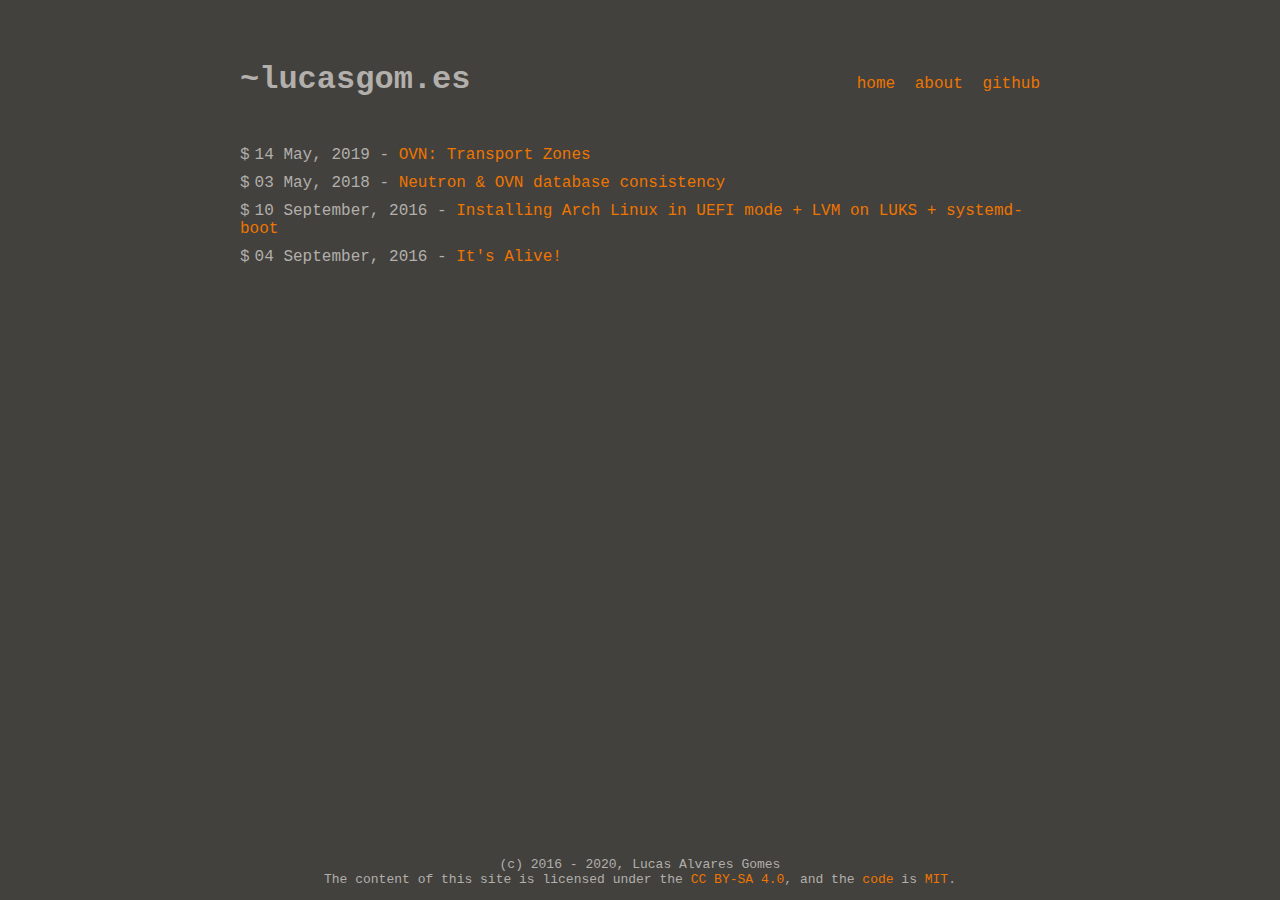
<file: index.html>
<!DOCTYPE html>
<html>
    <head>
        <meta charset="utf-8">
        <meta name="viewport" content="width=device-width, initial-scale=1, user-scalable=no">

        <link rel="stylesheet" type="text/css" href="/style.css">
        
            <title>Lucas A. Gomes' Personal Page</title>
        
    </head>

    <body>
	<div class="wrapper">
	    <div class="header">
		<h1>~lucasgom.es</h1>
		<ul>
		    
		        <li><a href="/index.html">home</a></li>
		    
		        <li><a href="/about.html">about</a></li>
		    
		        <li><a href="http://github.com/umago">github</a></li>
		    
		</ul>
	    </div>
	    
		<div class="posts">
                    <ul>
                        
                            <li>14 May, 2019 - <a href="posts/ovn_transport_zones.html">OVN: Transport Zones</a></li>
                        
                            <li>03 May, 2018 - <a href="posts/neutron_ovn_database_consistency.html">Neutron & OVN database consistency</a></li>
                        
                            <li>10 September, 2016 - <a href="posts/installing_arch_linux_in_uefi_mode_lvm_on_luks_systemd_boot.html">Installing Arch Linux in UEFI mode + LVM on LUKS + systemd-boot</a></li>
                        
                            <li>04 September, 2016 - <a href="posts/its_alive.html">It's Alive!</a></li>
                        
                    </ul>
		</div>
	    

	    
            <div class="footer">
               
                   <p>(c) 2016 - 2020, Lucas Alvares Gomes<br>The content of this site is licensed under the <a href='https://creativecommons.org/licenses/by-sa/4.0/'>CC BY-SA 4.0</a>, and the <a href='https://github.com/umago/personal-site'>code</a> is <a href='https://raw.githubusercontent.com/umago/personal-site/gh-pages/LICENSE'>MIT</a>.</p>
               
            </div>
        </div>
    </body>

</html>
</file>
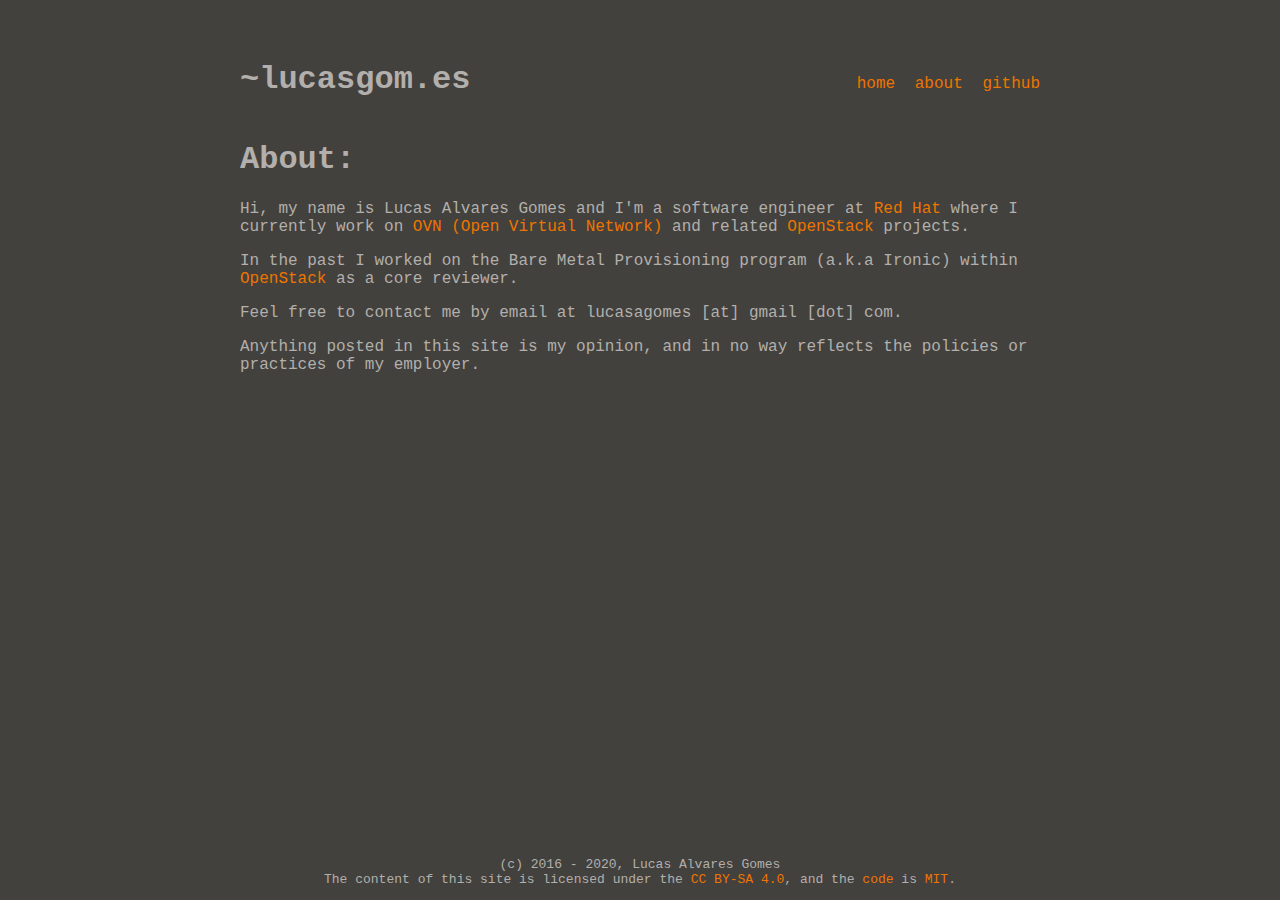
<file: about.html>
<!DOCTYPE html>
<html>
    <head>
        <meta charset="utf-8">
        <meta name="viewport" content="width=device-width, initial-scale=1, user-scalable=no">

        <link rel="stylesheet" type="text/css" href="/style.css">
        
            <title>Lucas A. Gomes' Personal Page</title>
        
    </head>

    <body>
	<div class="wrapper">
	    <div class="header">
		<h1>~lucasgom.es</h1>
		<ul>
		    
		        <li><a href="/index.html">home</a></li>
		    
		        <li><a href="/about.html">about</a></li>
		    
		        <li><a href="http://github.com/umago">github</a></li>
		    
		</ul>
	    </div>
	    

	    
                
		<div class="content">
		    <h1 id="about">About:</h1>
<p>Hi, my name is Lucas Alvares Gomes and I'm a software engineer at <a href="https://www.redhat.com/">Red
Hat</a> where I currently work on <a href="http://www.openvswitch.org//support/dist-docs/ovn-architecture.7.html">OVN (Open Virtual
Network)</a>
and related <a href="https://www.openstack.org/">OpenStack</a> projects.</p>
<p>In the past I worked on the Bare Metal Provisioning program (a.k.a Ironic)
within <a href="https://www.openstack.org/">OpenStack</a> as a core reviewer.</p>
<p>Feel free to contact me by email at lucasagomes [at] gmail [dot] com.</p>
<p>Anything posted in this site is my opinion, and in no way reflects the
policies or practices of my employer.</p>
		<div>
	    
            <div class="footer">
               
                   <p>(c) 2016 - 2020, Lucas Alvares Gomes<br>The content of this site is licensed under the <a href='https://creativecommons.org/licenses/by-sa/4.0/'>CC BY-SA 4.0</a>, and the <a href='https://github.com/umago/personal-site'>code</a> is <a href='https://raw.githubusercontent.com/umago/personal-site/gh-pages/LICENSE'>MIT</a>.</p>
               
            </div>
        </div>
    </body>

</html>
</file>
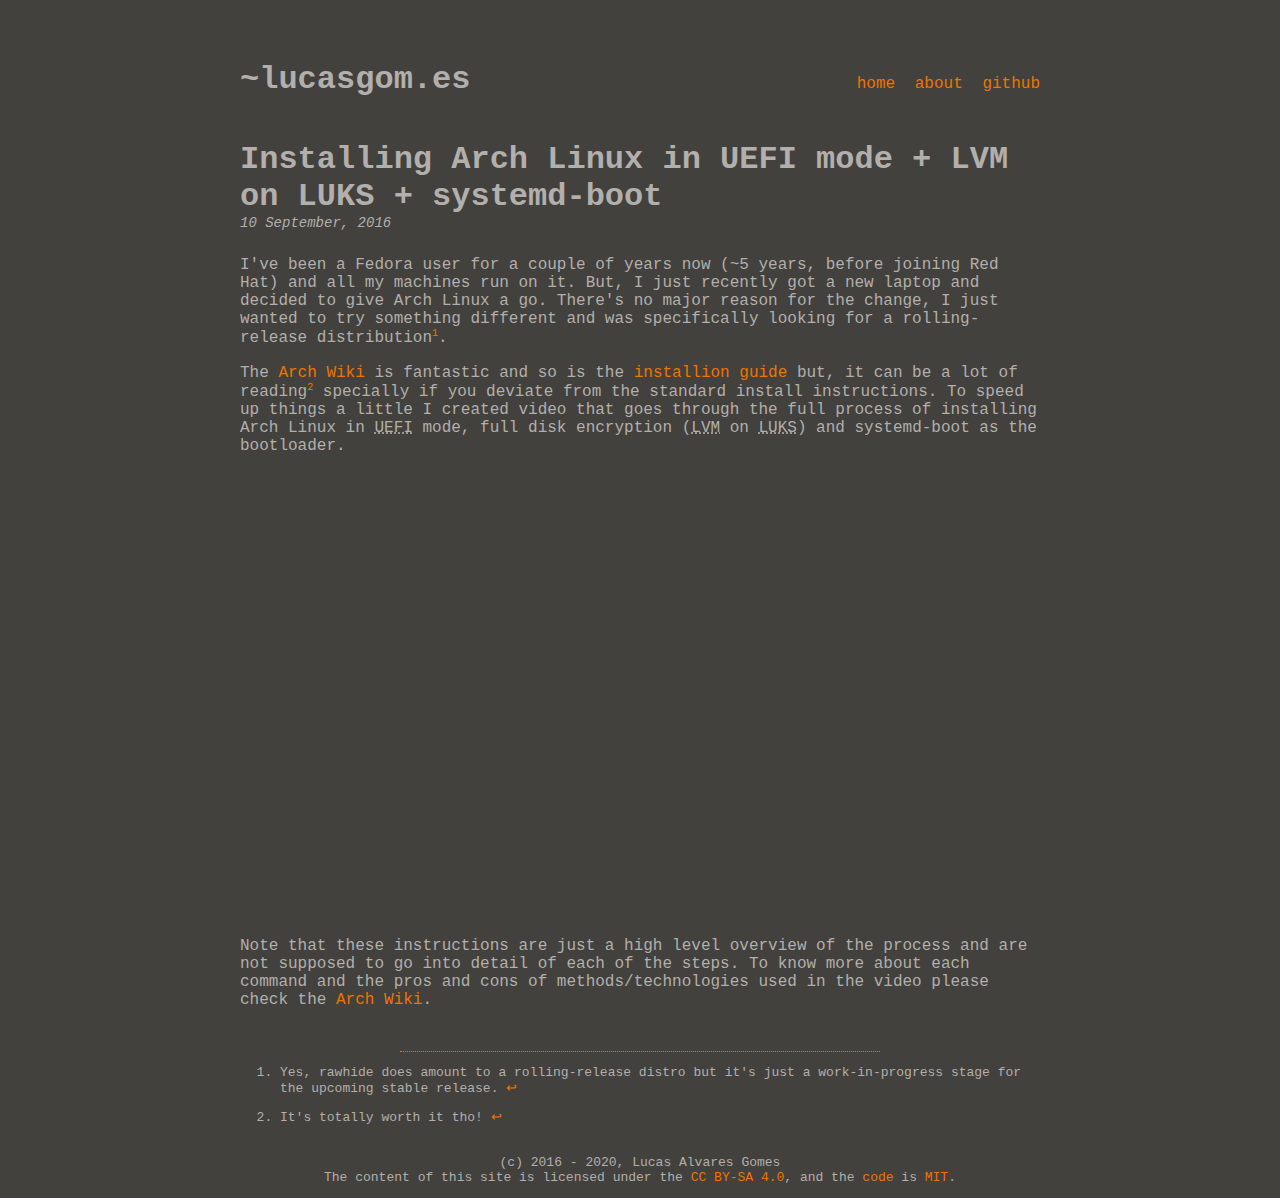
<file: posts/installing_arch_linux_in_uefi_mode_lvm_on_luks_systemd_boot.html>
<!DOCTYPE html>
<html>
    <head>
        <meta charset="utf-8">
        <meta name="viewport" content="width=device-width, initial-scale=1, user-scalable=no">

        <link rel="stylesheet" type="text/css" href="/style.css">
        
            <title>Lucas A. Gomes' Personal Page</title>
        
    </head>

    <body>
	<div class="wrapper">
	    <div class="header">
		<h1>~lucasgom.es</h1>
		<ul>
		    
		        <li><a href="/index.html">home</a></li>
		    
		        <li><a href="/about.html">about</a></li>
		    
		        <li><a href="http://github.com/umago">github</a></li>
		    
		</ul>
	    </div>
	    

	    
                
                    <h1 class="post_title">Installing Arch Linux in UEFI mode + LVM on LUKS + systemd-boot</h1>
                    <p class="post_date">10 September, 2016</p>
	        
		<div class="content">
		    <p>I've been a Fedora user for a couple of years now (~5 years, before
joining Red Hat) and all my machines run on it. But, I just recently
got a new laptop and decided to give Arch Linux a go. There's no major
reason for the change, I just wanted to try something different and was
specifically looking for a rolling-release distribution<sup id="fnref:1"><a class="footnote-ref" href="#fn:1">1</a></sup>.</p>
<p>The <a href="https://wiki.archlinux.org">Arch Wiki</a> is fantastic and so is the <a href="https://wiki.archlinux.org/index.php/Installation_guide">installion guide</a> but,
it can be a lot of reading<sup id="fnref:2"><a class="footnote-ref" href="#fn:2">2</a></sup> specially if you deviate from the standard
install instructions. To speed up things a little I created video that
goes through the full process of installing Arch Linux in <abbr title="Unified Extensible Firmware Interface">UEFI</abbr> mode,
full disk encryption (<abbr title="Logical Volume Manager">LVM</abbr> on <abbr title="Linux Unified Key Setup">LUKS</abbr>) and systemd-boot as the bootloader.</p>
<div class="video">
    <iframe src="http://www.youtube.com/embed/a1AXHpog9iI" frameborder="0" allowfullscreen></iframe>
</div>

<p>Note that these instructions are just a high level overview of the process
and are not supposed to go into detail of each of the steps. To know
more about each command and the pros and cons of methods/technologies
used in the video please check the <a href="https://wiki.archlinux.org">Arch Wiki</a>.</p>
<div class="footnote">
<hr>
<ol>
<li id="fn:1">
<p>Yes, rawhide does amount to a rolling-release distro but it's just
a work-in-progress stage for the upcoming stable release.&#160;<a class="footnote-backref" href="#fnref:1" title="Jump back to footnote 1 in the text">&#8617;</a></p>
</li>
<li id="fn:2">
<p>It's totally worth it tho!&#160;<a class="footnote-backref" href="#fnref:2" title="Jump back to footnote 2 in the text">&#8617;</a></p>
</li>
</ol>
</div>
		<div>
	    
            <div class="footer">
               
                   <p>(c) 2016 - 2020, Lucas Alvares Gomes<br>The content of this site is licensed under the <a href='https://creativecommons.org/licenses/by-sa/4.0/'>CC BY-SA 4.0</a>, and the <a href='https://github.com/umago/personal-site'>code</a> is <a href='https://raw.githubusercontent.com/umago/personal-site/gh-pages/LICENSE'>MIT</a>.</p>
               
            </div>
        </div>
    </body>

</html>
</file>
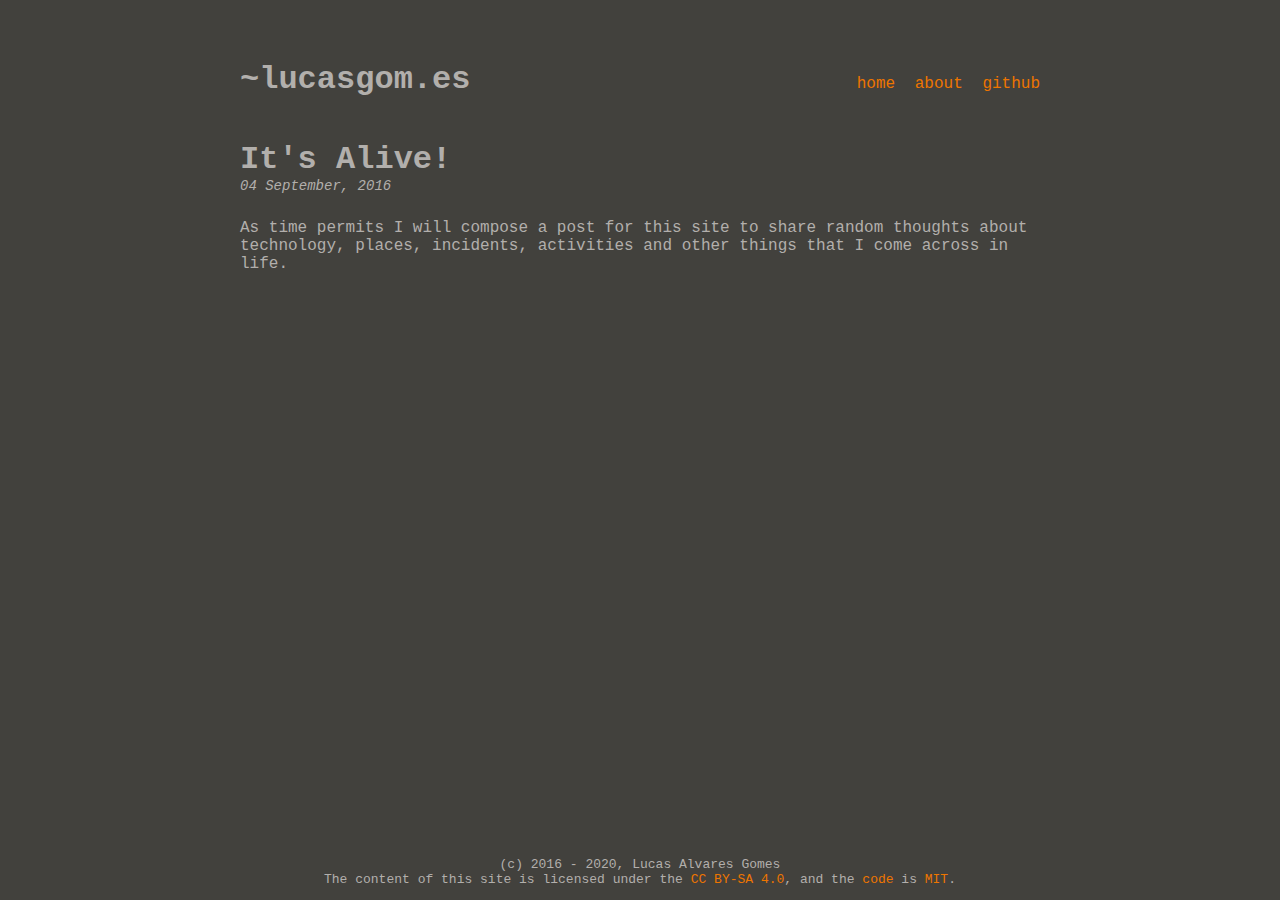
<file: posts/its_alive.html>
<!DOCTYPE html>
<html>
    <head>
        <meta charset="utf-8">
        <meta name="viewport" content="width=device-width, initial-scale=1, user-scalable=no">

        <link rel="stylesheet" type="text/css" href="/style.css">
        
            <title>Lucas A. Gomes' Personal Page</title>
        
    </head>

    <body>
	<div class="wrapper">
	    <div class="header">
		<h1>~lucasgom.es</h1>
		<ul>
		    
		        <li><a href="/index.html">home</a></li>
		    
		        <li><a href="/about.html">about</a></li>
		    
		        <li><a href="http://github.com/umago">github</a></li>
		    
		</ul>
	    </div>
	    

	    
                
                    <h1 class="post_title">It's Alive!</h1>
                    <p class="post_date">04 September, 2016</p>
	        
		<div class="content">
		    <p>As time permits I will compose a post for this site to share random
thoughts about technology, places, incidents, activities and other things
that I come across in life.</p>
		<div>
	    
            <div class="footer">
               
                   <p>(c) 2016 - 2020, Lucas Alvares Gomes<br>The content of this site is licensed under the <a href='https://creativecommons.org/licenses/by-sa/4.0/'>CC BY-SA 4.0</a>, and the <a href='https://github.com/umago/personal-site'>code</a> is <a href='https://raw.githubusercontent.com/umago/personal-site/gh-pages/LICENSE'>MIT</a>.</p>
               
            </div>
        </div>
    </body>

</html>
</file>
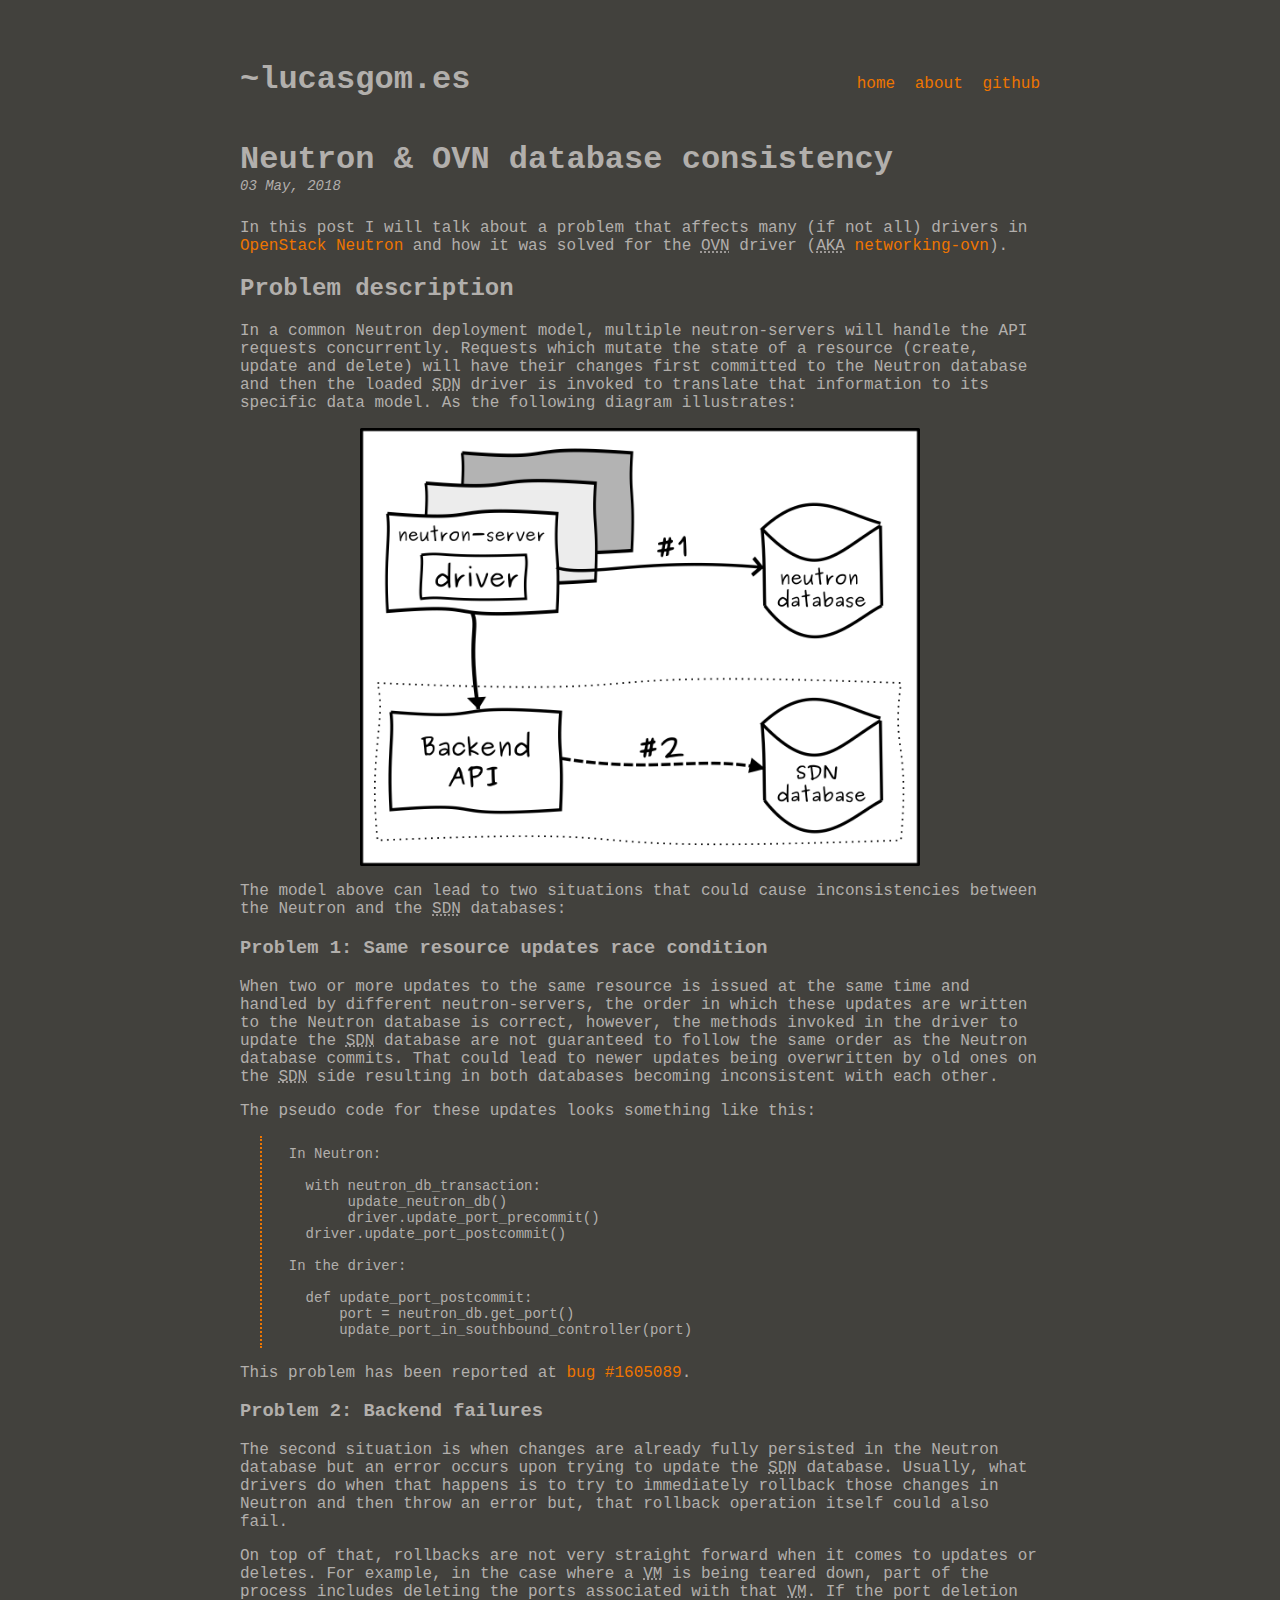
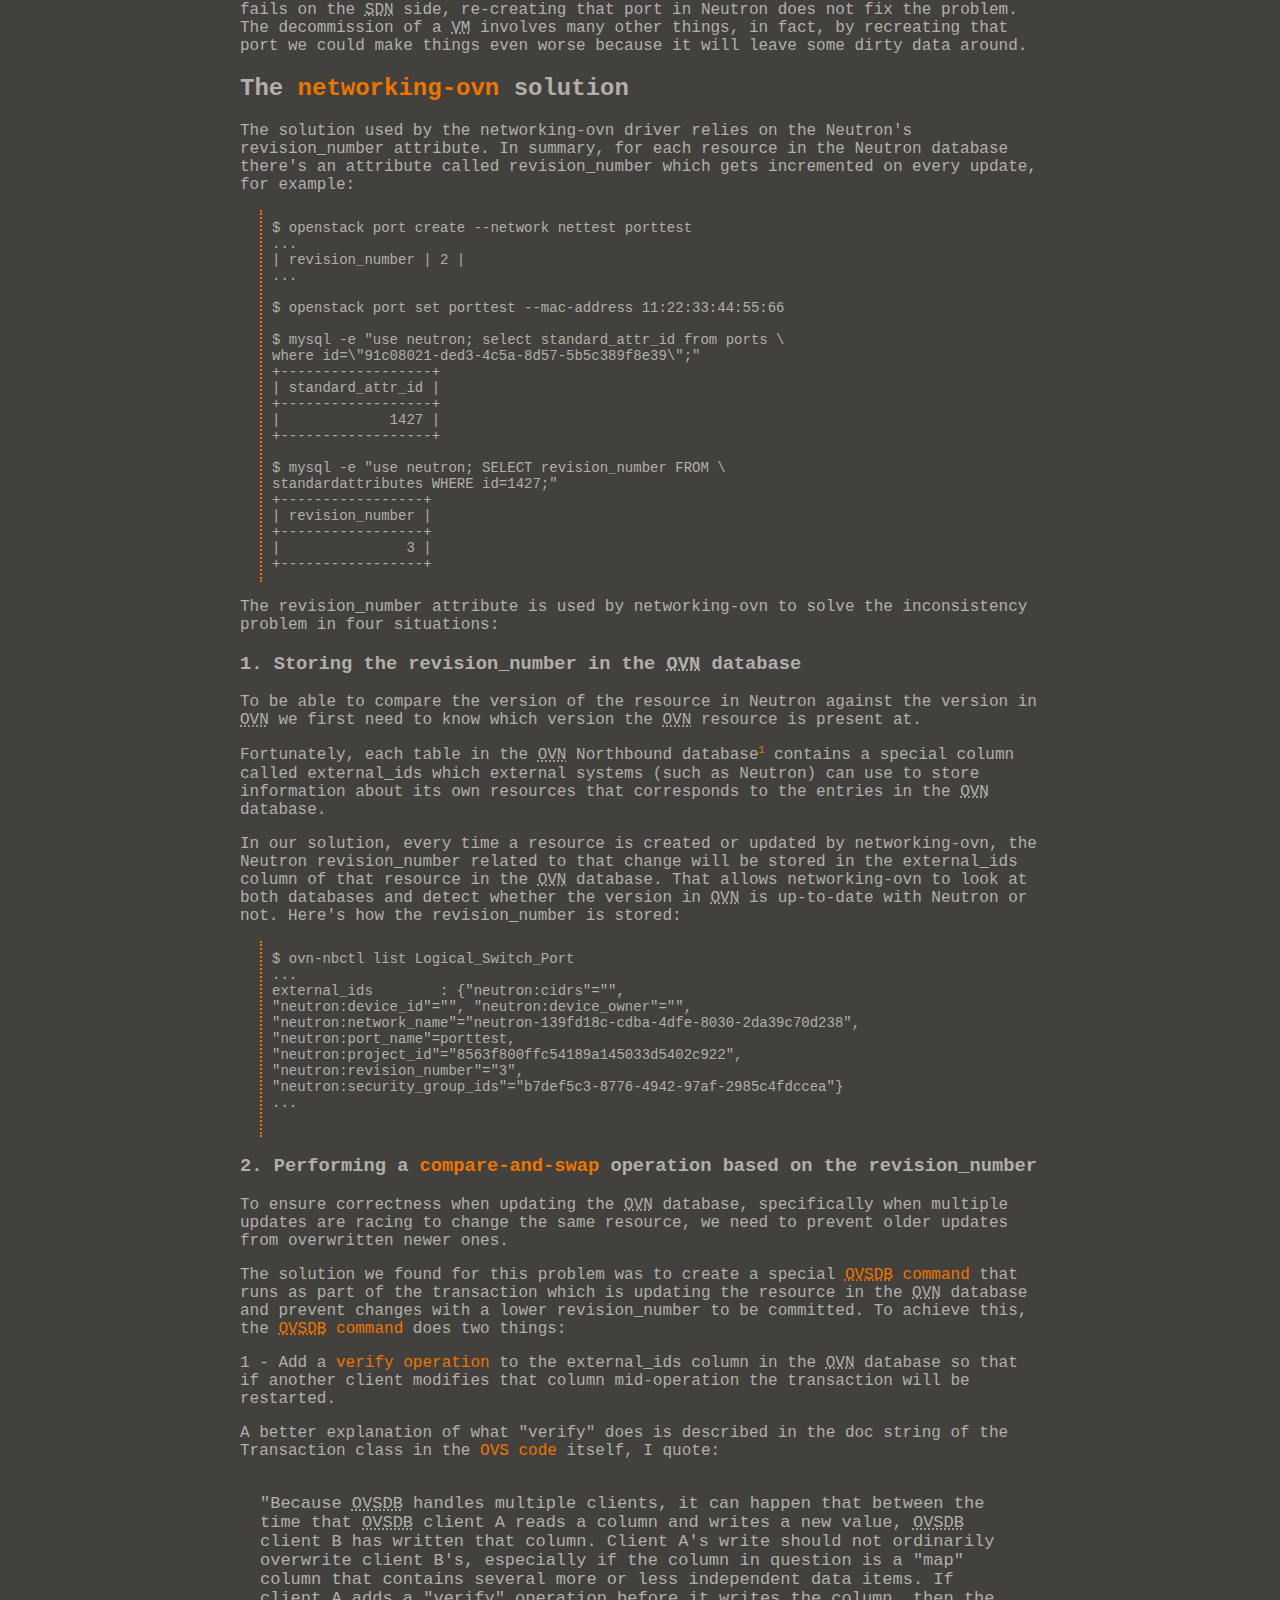
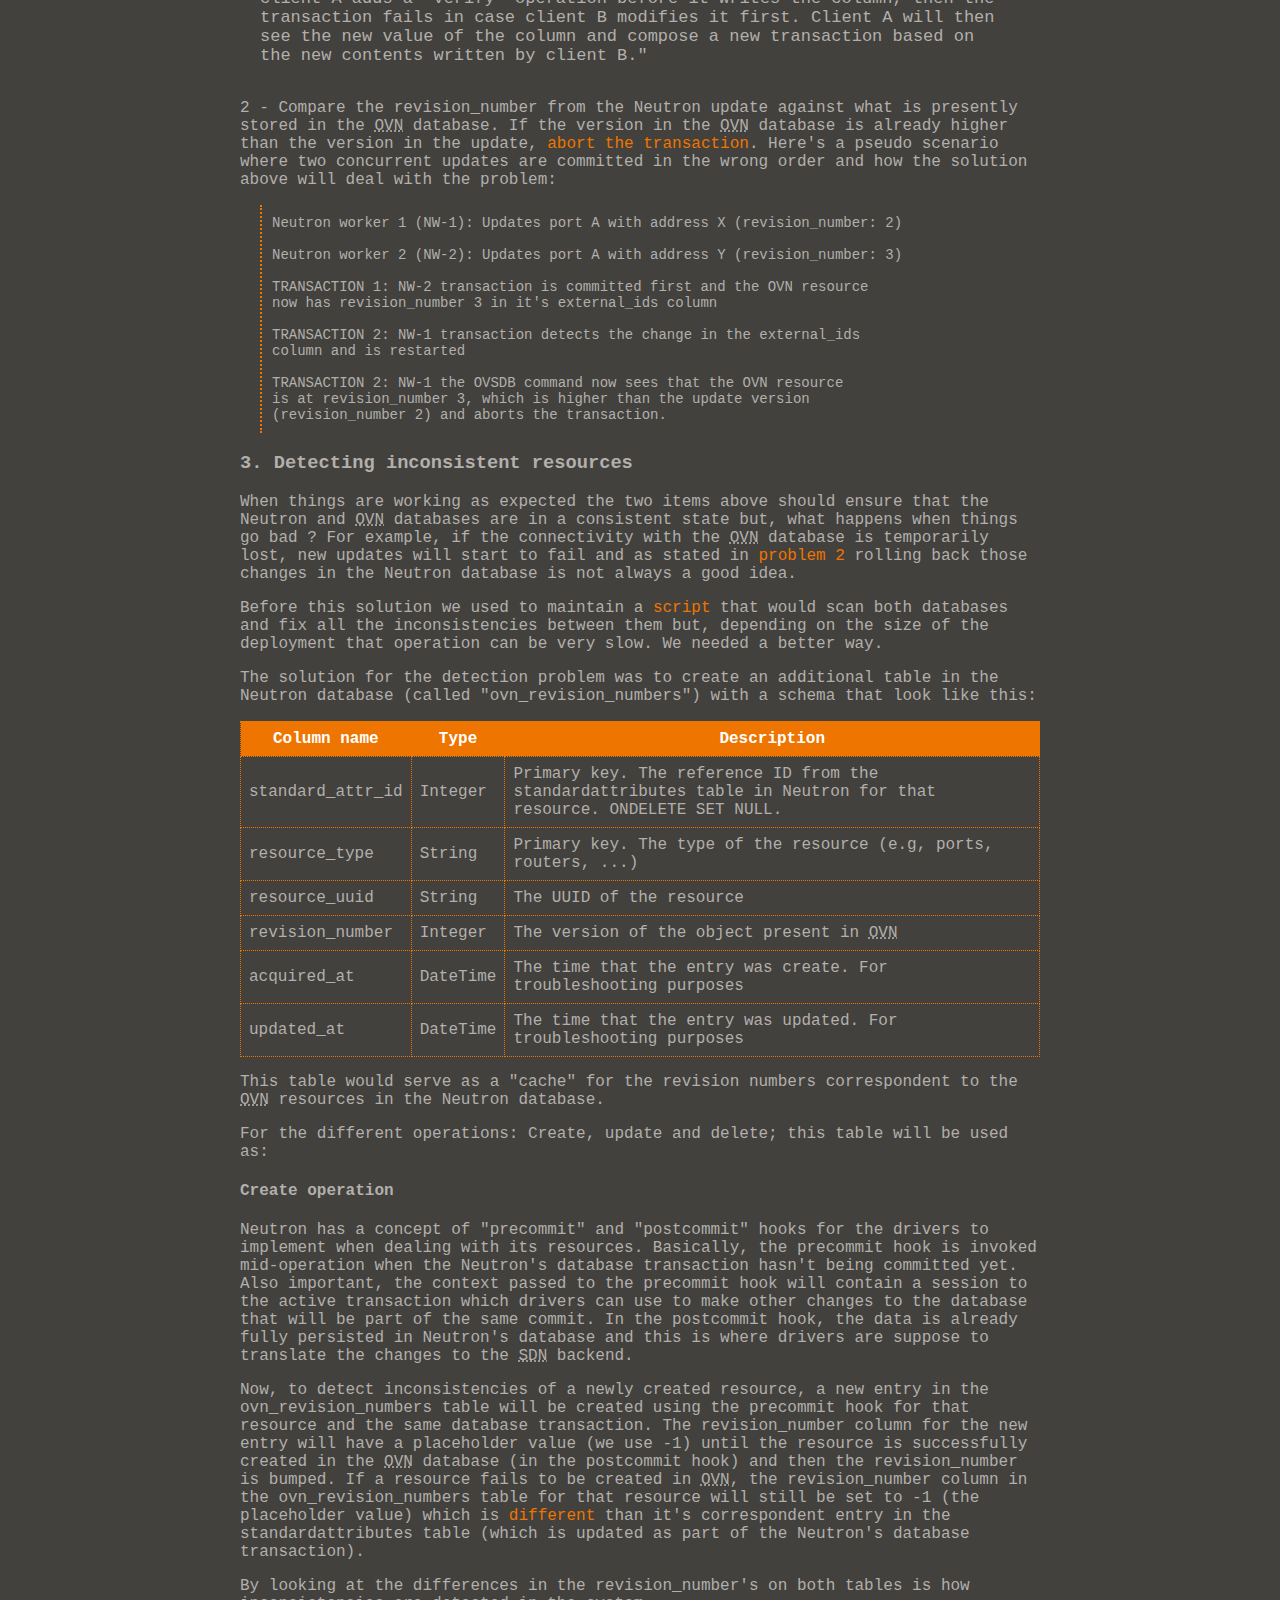
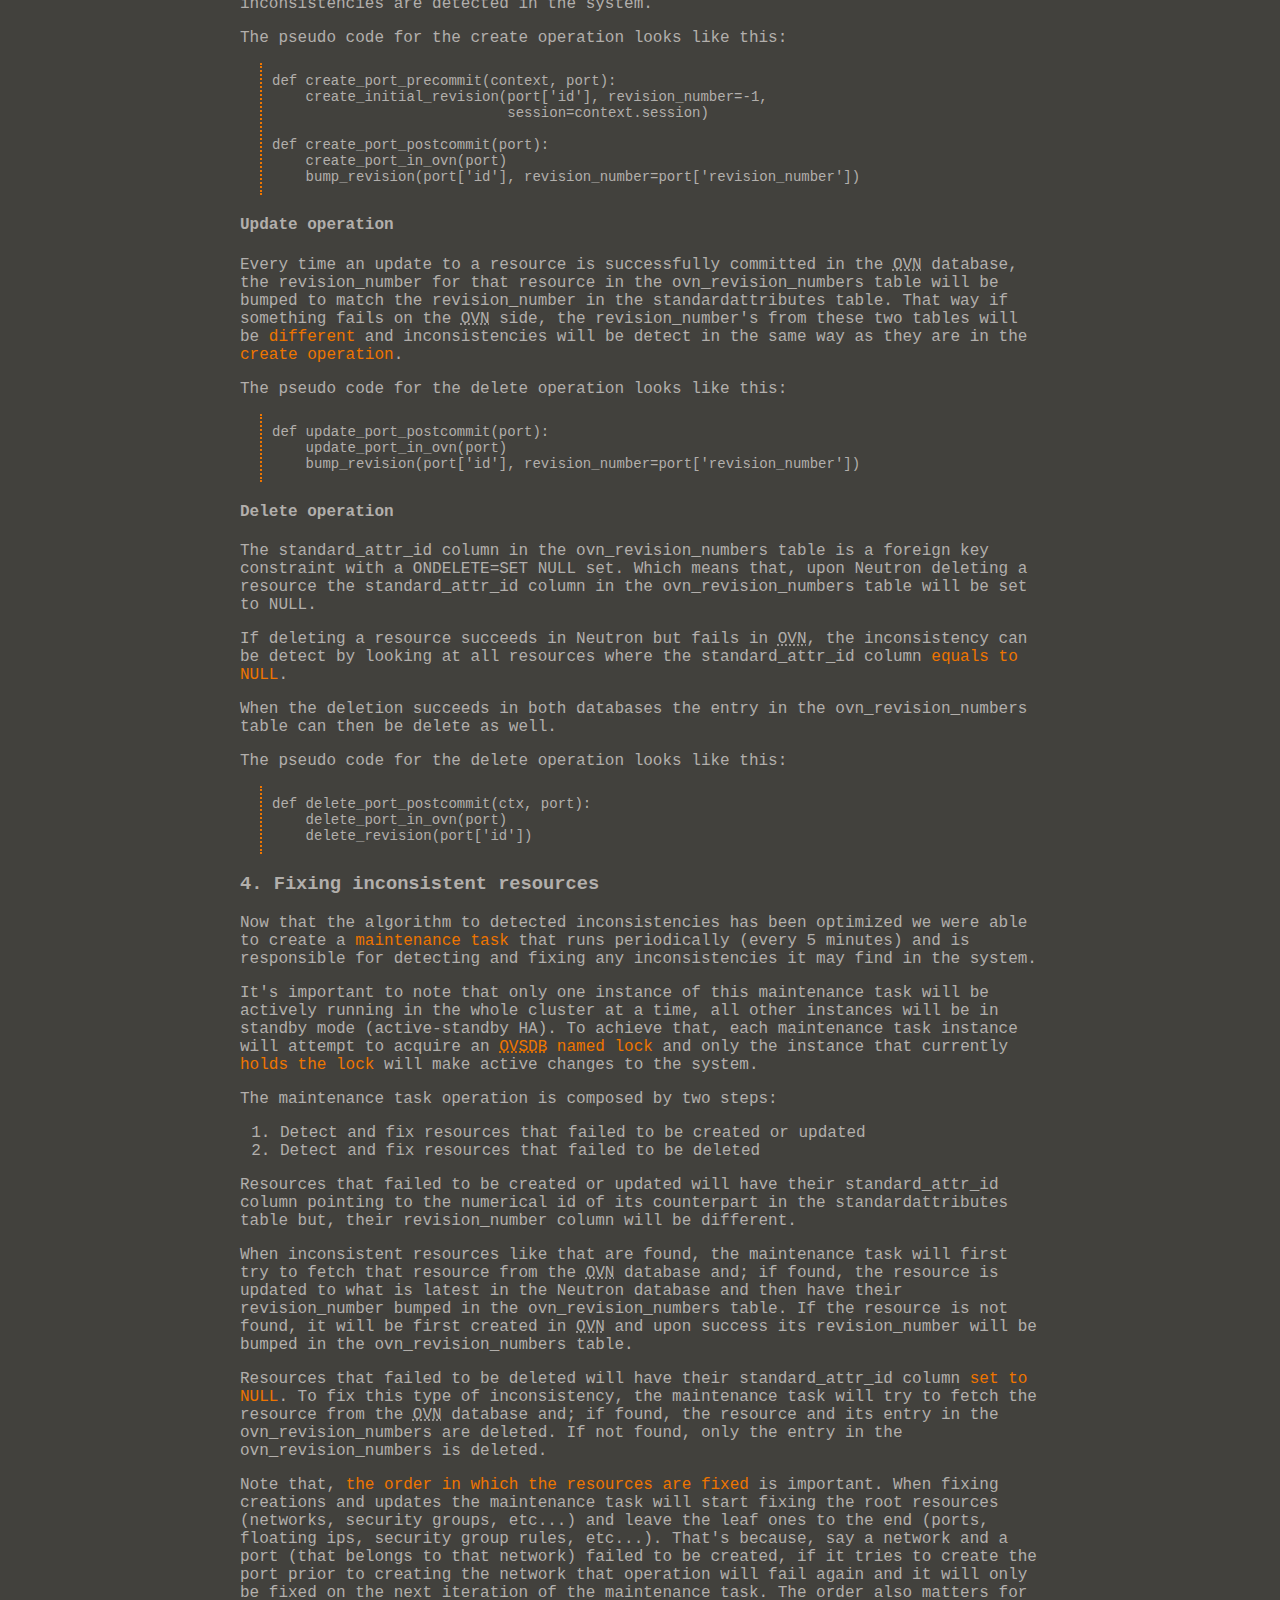
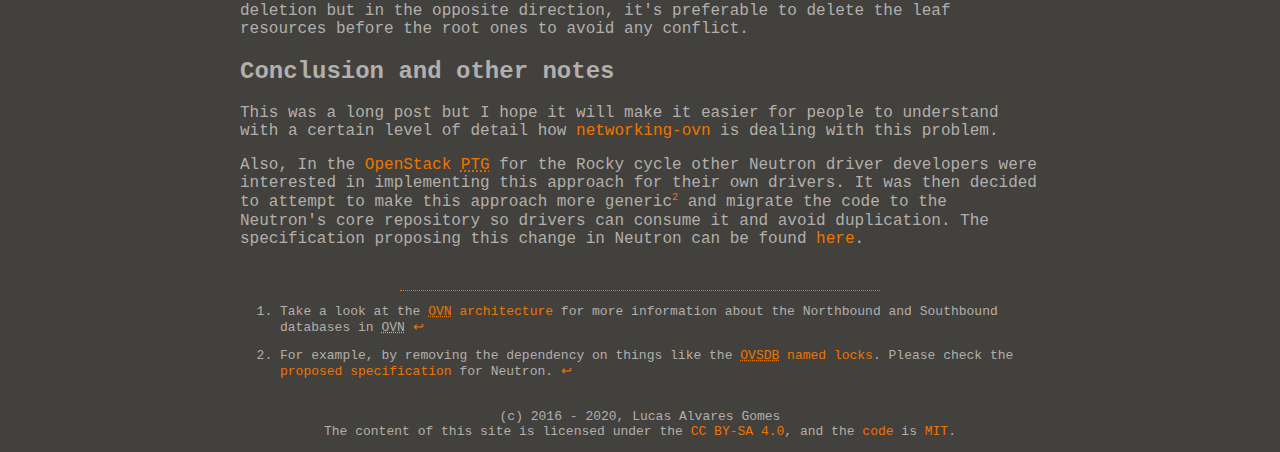
<file: posts/neutron_ovn_database_consistency.html>
<!DOCTYPE html>
<html>
    <head>
        <meta charset="utf-8">
        <meta name="viewport" content="width=device-width, initial-scale=1, user-scalable=no">

        <link rel="stylesheet" type="text/css" href="/style.css">
        
            <title>Lucas A. Gomes' Personal Page</title>
        
    </head>

    <body>
	<div class="wrapper">
	    <div class="header">
		<h1>~lucasgom.es</h1>
		<ul>
		    
		        <li><a href="/index.html">home</a></li>
		    
		        <li><a href="/about.html">about</a></li>
		    
		        <li><a href="http://github.com/umago">github</a></li>
		    
		</ul>
	    </div>
	    

	    
                
                    <h1 class="post_title">Neutron & OVN database consistency</h1>
                    <p class="post_date">03 May, 2018</p>
	        
		<div class="content">
		    <p>In this post I will talk about a problem that affects many (if not all)
drivers in <a href="https://docs.openstack.org/neutron/latest/">OpenStack Neutron</a> and how it was solved for the <abbr title="Open Virtual Network">OVN</abbr> driver
(<abbr title="Also Known As">AKA</abbr> <a href="https://docs.openstack.org/networking-ovn/latest/">networking-ovn</a>).</p>
<h2 id="problem-description">Problem description</h2>
<p>In a common Neutron deployment model, multiple neutron-servers will
handle the API requests concurrently. Requests which mutate the state
of a resource (create, update and delete) will have their changes first
committed to the Neutron database and then the loaded <abbr title="Software-Defined Networking">SDN</abbr> driver is
invoked to translate that information to its specific data model. As
the following diagram illustrates:</p>
<p><img src=/posts/images/neutron_deployment_model_diagram.png width=70% class="center" title="Neutron Deployment Model"></p>
<p>The model above can lead to two situations that could cause
inconsistencies between the Neutron and the <abbr title="Software-Defined Networking">SDN</abbr> databases:</p>
<h3 id="problem-1-same-resource-updates-race-condition">Problem 1: Same resource updates race condition</h3>
<p>When two or more updates to the same resource is issued at the same time
and handled by different neutron-servers, the order in which these updates
are written to the Neutron database is correct, however, the methods
invoked in the driver to update the <abbr title="Software-Defined Networking">SDN</abbr> database are not guaranteed to
follow the same order as the Neutron database commits. That could lead
to newer updates being overwritten by old ones on the <abbr title="Software-Defined Networking">SDN</abbr> side resulting
in both databases becoming inconsistent with each other.</p>
<p>The pseudo code for these updates looks something like this:</p>
<pre><code>  In Neutron:

    with neutron_db_transaction:
         update_neutron_db()
         driver.update_port_precommit()
    driver.update_port_postcommit()

  In the driver:

    def update_port_postcommit:
        port = neutron_db.get_port()
        update_port_in_southbound_controller(port)
</code></pre>

<p>This problem has been reported at <a href="https://bugs.launchpad.net/networking-ovn/+bug/1605089">bug #1605089</a>.</p>
<h3 id="problem-2-backend-failures">Problem 2: Backend failures</h3>
<p>The second situation is when changes are already fully persisted in
the Neutron database but an error occurs upon trying to update the
<abbr title="Software-Defined Networking">SDN</abbr> database. Usually, what drivers do when that happens is to try to
immediately rollback those changes in Neutron and then throw an error but,
that rollback operation itself could also fail.</p>
<p>On top of that, rollbacks are not very straight forward when it comes
to updates or deletes. For example, in the case where a <abbr title="Virtual Machine">VM</abbr> is being
teared down, part of the process includes deleting the ports associated
with that <abbr title="Virtual Machine">VM</abbr>. If the port deletion fails on the <abbr title="Software-Defined Networking">SDN</abbr> side, re-creating
that port in Neutron does not fix the problem. The decommission of a <abbr title="Virtual Machine">VM</abbr>
involves many other things, in fact, by recreating that port we could
make things even worse because it will leave some dirty data around.</p>
<h2 id="the-networking-ovn-solution">The <a href="https://docs.openstack.org/networking-ovn/latest/">networking-ovn</a> solution</h2>
<p>The solution used by the networking-ovn driver relies on the Neutron's
revision_number attribute. In summary, for each resource in the
Neutron database there's an attribute called revision_number which gets
incremented on every update, for example:</p>
<pre><code>$ openstack port create --network nettest porttest
...
| revision_number | 2 |
...

$ openstack port set porttest --mac-address 11:22:33:44:55:66

$ mysql -e &quot;use neutron; select standard_attr_id from ports \
where id=\&quot;91c08021-ded3-4c5a-8d57-5b5c389f8e39\&quot;;&quot;
+------------------+
| standard_attr_id |
+------------------+
|             1427 |
+------------------+

$ mysql -e &quot;use neutron; SELECT revision_number FROM \
standardattributes WHERE id=1427;&quot;
+-----------------+
| revision_number |
+-----------------+
|               3 |
+-----------------+
</code></pre>

<p>The revision_number attribute is used by networking-ovn to solve the
inconsistency problem in four situations:</p>
<h3 id="1-storing-the-revision_number-in-the-ovn-database">1. Storing the revision_number in the <abbr title="Open Virtual Network">OVN</abbr> database</h3>
<p>To be able to compare the version of the resource in Neutron against the
version in <abbr title="Open Virtual Network">OVN</abbr> we first need to know which version the <abbr title="Open Virtual Network">OVN</abbr> resource is
present at.</p>
<p>Fortunately, each table in the <abbr title="Open Virtual Network">OVN</abbr> Northbound database<sup id="fnref:1"><a class="footnote-ref" href="#fn:1">1</a></sup> contains
a special column called external_ids which external systems (such as
Neutron) can use to store information about its own resources that
corresponds to the entries in the <abbr title="Open Virtual Network">OVN</abbr> database.</p>
<p>In our solution, every time a resource is created or updated by
networking-ovn, the Neutron revision_number related to that change
will be stored in the external_ids column of that resource in the <abbr title="Open Virtual Network">OVN</abbr>
database. That allows networking-ovn to look at both databases and detect
whether the version in <abbr title="Open Virtual Network">OVN</abbr> is up-to-date with Neutron or not. Here's
how the revision_number is stored:</p>
<pre><code>$ ovn-nbctl list Logical_Switch_Port
...
external_ids        : {&quot;neutron:cidrs&quot;=&quot;&quot;,
&quot;neutron:device_id&quot;=&quot;&quot;, &quot;neutron:device_owner&quot;=&quot;&quot;,
&quot;neutron:network_name&quot;=&quot;neutron-139fd18c-cdba-4dfe-8030-2da39c70d238&quot;,
&quot;neutron:port_name&quot;=porttest,
&quot;neutron:project_id&quot;=&quot;8563f800ffc54189a145033d5402c922&quot;,
&quot;neutron:revision_number&quot;=&quot;3&quot;,
&quot;neutron:security_group_ids&quot;=&quot;b7def5c3-8776-4942-97af-2985c4fdccea&quot;}
...

</code></pre>

<h3 id="2-performing-a-compare-and-swap-operation-based-on-the-revision_number">2. Performing a <a href="https://en.wikipedia.org/wiki/Compare-and-swap">compare-and-swap</a> operation based on the revision_number</h3>
<p>To ensure correctness when updating the <abbr title="Open Virtual Network">OVN</abbr> database, specifically when
multiple updates are racing to change the same resource, we need to
prevent older updates from overwritten newer ones.</p>
<p>The solution we found for this problem was to create a special <a href="https://github.com/openstack/networking-ovn/blob/4a5b0564de38d0d43d821dc8d8d21faba9589a8d/networking_ovn/ovsdb/commands.py#L1023"><abbr title="Open vSwitch Database">OVSDB</abbr>
command</a> that runs as part of the transaction which is updating
the resource in the <abbr title="Open Virtual Network">OVN</abbr> database and prevent changes with a lower
revision_number to be committed. To achieve this, the <a href="https://github.com/openstack/networking-ovn/blob/4a5b0564de38d0d43d821dc8d8d21faba9589a8d/networking_ovn/ovsdb/commands.py#L1023"><abbr title="Open vSwitch Database">OVSDB</abbr> command</a>
does two things:</p>
<p>1 - Add a <a href="https://github.com/openstack/networking-ovn/blob/4a5b0564de38d0d43d821dc8d8d21faba9589a8d/networking_ovn/ovsdb/commands.py#L1092">verify operation</a> to the external_ids column in the <abbr title="Open Virtual Network">OVN</abbr>
database so that if another client modifies that column mid-operation
the transaction will be restarted.</p>
<p>A better explanation of what "verify" does is described in the doc
string of the Transaction class in the <a href="https://github.com/openvswitch/ovs/blob/3728b3b0316b44d1f9181be115b63ea85ff5883c/python/ovs/db/idl.py#L1014-L1055">OVS code</a> itself, I quote:</p>
<blockquote>
<p>"Because <abbr title="Open vSwitch Database">OVSDB</abbr> handles multiple clients, it can happen that between
the time that <abbr title="Open vSwitch Database">OVSDB</abbr> client A reads a column and writes a new value,
<abbr title="Open vSwitch Database">OVSDB</abbr> client B has written that column. Client A's write should not
ordinarily overwrite client B's, especially if the column in question
is a "map" column that contains several more or less independent
data items. If client A adds a "verify" operation before it writes
the column, then the transaction fails in case client B modifies it
first. Client A will then see the new value of the column and compose
a new transaction based on the new contents written by client B."</p>
</blockquote>
<p>2 - Compare the revision_number from the Neutron update against what
is presently stored in the <abbr title="Open Virtual Network">OVN</abbr> database. If the version in the <abbr title="Open Virtual Network">OVN</abbr>
database is already higher than the version in the update, <a href="https://github.com/openstack/networking-ovn/blob/4a5b0564de38d0d43d821dc8d8d21faba9589a8d/networking_ovn/ovsdb/commands.py#L1088-L1090">abort the
transaction</a>. Here's a pseudo scenario where two concurrent updates
are committed in the wrong order and how the solution above will deal
with the problem:</p>
<pre><code>Neutron worker 1 (NW-1): Updates port A with address X (revision_number: 2)

Neutron worker 2 (NW-2): Updates port A with address Y (revision_number: 3)

TRANSACTION 1: NW-2 transaction is committed first and the OVN resource
now has revision_number 3 in it's external_ids column

TRANSACTION 2: NW-1 transaction detects the change in the external_ids
column and is restarted

TRANSACTION 2: NW-1 the OVSDB command now sees that the OVN resource
is at revision_number 3, which is higher than the update version
(revision_number 2) and aborts the transaction.
</code></pre>

<h3 id="3-detecting-inconsistent-resources">3. Detecting inconsistent resources</h3>
<p>When things are working as expected the two items above should ensure
that the Neutron and <abbr title="Open Virtual Network">OVN</abbr> databases are in a consistent state but, what
happens when things go bad ? For example, if the connectivity with the
<abbr title="Open Virtual Network">OVN</abbr> database is temporarily lost, new updates will start to fail and as
stated in <a href="#problem-2-backend-failures">problem 2</a> rolling back those
changes in the Neutron database is not always a good idea.</p>
<p>Before this solution we used to maintain a <a href="https://github.com/openstack/networking-ovn/blob/4a5b0564de38d0d43d821dc8d8d21faba9589a8d/networking_ovn/ovn_db_sync.py">script</a> that would scan
both databases and fix all the inconsistencies between them but, depending
on the size of the deployment that operation can be very slow. We needed
a better way.</p>
<p>The solution for the detection problem was to create an additional table
in the Neutron database (called "ovn_revision_numbers") with a schema
that look like this:</p>
<table>
<thead>
<tr>
<th>Column name</th>
<th>Type</th>
<th>Description</th>
</tr>
</thead>
<tbody>
<tr>
<td>standard_attr_id</td>
<td>Integer</td>
<td>Primary key. The reference ID from the standardattributes table in Neutron for that resource. ONDELETE SET NULL.</td>
</tr>
<tr>
<td>resource_type</td>
<td>String</td>
<td>Primary key. The type of the resource (e.g, ports, routers, ...)</td>
</tr>
<tr>
<td>resource_uuid</td>
<td>String</td>
<td>The UUID of the resource</td>
</tr>
<tr>
<td>revision_number</td>
<td>Integer</td>
<td>The version of the object present in <abbr title="Open Virtual Network">OVN</abbr></td>
</tr>
<tr>
<td>acquired_at</td>
<td>DateTime</td>
<td>The time that the entry was create. For troubleshooting purposes</td>
</tr>
<tr>
<td>updated_at</td>
<td>DateTime</td>
<td>The time that the entry was updated. For troubleshooting purposes</td>
</tr>
</tbody>
</table>
<p>This table would serve as a "cache" for the revision numbers correspondent
to the <abbr title="Open Virtual Network">OVN</abbr> resources in the Neutron database.</p>
<p>For the different operations: Create, update and delete; this table will
be used as:</p>
<h4 id="create-operation">Create operation</h4>
<p>Neutron has a concept of "precommit" and "postcommit" hooks for the
drivers to implement when dealing with its resources. Basically, the
precommit hook is invoked mid-operation when the Neutron's database
transaction hasn't being committed yet. Also important, the context passed
to the precommit hook will contain a session to the active transaction
which drivers can use to make other changes to the database that will
be part of the same commit. In the postcommit hook, the data is already
fully persisted in Neutron's database and this is where drivers are
suppose to translate the changes to the <abbr title="Software-Defined Networking">SDN</abbr> backend.</p>
<p>Now, to detect inconsistencies of a newly created resource, a new
entry in the ovn_revision_numbers table will be created using the
precommit hook for that resource and the same database transaction. The
revision_number column for the new entry will have a placeholder value
(we use -1) until the resource is successfully created in the <abbr title="Open Virtual Network">OVN</abbr> database
(in the postcommit hook) and then the revision_number is bumped. If a
resource fails to be created in <abbr title="Open Virtual Network">OVN</abbr>, the revision_number column in the
ovn_revision_numbers table for that resource will still be set to -1
(the placeholder value) which is <a href="https://github.com/openstack/networking-ovn/blob/4a5b0564de38d0d43d821dc8d8d21faba9589a8d/networking_ovn/db/maintenance.py#L24">different</a> than it's correspondent
entry in the standardattributes table (which is updated as part of the
Neutron's database transaction).</p>
<p>By looking at the differences in the revision_number's on both tables
is how inconsistencies are detected in the system.</p>
<p>The pseudo code for the create operation looks like this:</p>
<pre><code>def create_port_precommit(context, port):
    create_initial_revision(port['id'], revision_number=-1,
                            session=context.session)

def create_port_postcommit(port):
    create_port_in_ovn(port)
    bump_revision(port['id'], revision_number=port['revision_number'])
</code></pre>

<h4 id="update-operation">Update operation</h4>
<p>Every time an update to a resource is successfully committed in
the <abbr title="Open Virtual Network">OVN</abbr> database, the revision_number for that resource in the
ovn_revision_numbers table will be bumped to match the revision_number
in the standardattributes table. That way if something fails on the <abbr title="Open Virtual Network">OVN</abbr>
side, the revision_number's from these two tables will be <a href="https://github.com/openstack/networking-ovn/blob/4a5b0564de38d0d43d821dc8d8d21faba9589a8d/networking_ovn/db/maintenance.py#L24">different</a>
and inconsistencies will be detect in the same way as they are in the
<a href="#create-operation">create operation</a>.</p>
<p>The pseudo code for the delete operation looks like this:</p>
<pre><code>def update_port_postcommit(port):
    update_port_in_ovn(port)
    bump_revision(port['id'], revision_number=port['revision_number'])
</code></pre>

<h4 id="delete-operation">Delete operation</h4>
<p>The standard_attr_id column in the ovn_revision_numbers table is a
foreign key constraint with a ONDELETE=SET NULL set. Which means that,
upon Neutron deleting a resource the standard_attr_id column in the
ovn_revision_numbers table will be set to NULL.</p>
<p>If deleting a resource succeeds in Neutron but fails in <abbr title="Open Virtual Network">OVN</abbr>, the
inconsistency can be detect by looking at all resources where the
standard_attr_id column <a href="https://github.com/openstack/networking-ovn/blob/4a5b0564de38d0d43d821dc8d8d21faba9589a8d/networking_ovn/db/maintenance.py#L45">equals to NULL</a>.</p>
<p>When the deletion succeeds in both databases the entry in the
ovn_revision_numbers table can then be delete as well.</p>
<p>The pseudo code for the delete operation looks like this:</p>
<pre><code>def delete_port_postcommit(ctx, port):
    delete_port_in_ovn(port)
    delete_revision(port['id'])
</code></pre>

<h3 id="4-fixing-inconsistent-resources">4. Fixing inconsistent resources</h3>
<p>Now that the algorithm to detected inconsistencies has been optimized
we were able to create a <a href="https://github.com/openstack/networking-ovn/blob/master/networking_ovn/common/maintenance.py#L85">maintenance task</a> that runs periodically
(every 5 minutes) and is responsible for detecting and fixing any
inconsistencies it may find in the system.</p>
<p>It's important to note that only one instance of this maintenance task
will be actively running in the whole cluster at a time, all other
instances will be in standby mode (active-standby HA). To achieve that,
each maintenance task instance will attempt to acquire an <a href="https://tools.ietf.org/html/rfc7047#section-4.1.8"><abbr title="Open vSwitch Database">OVSDB</abbr> named
lock</a> and only the instance that currently <a href="https://github.com/openstack/networking-ovn/blob/4a5b0564de38d0d43d821dc8d8d21faba9589a8d/networking_ovn/common/maintenance.py#L218-L221">holds the lock</a>
will make active changes to the system.</p>
<p>The maintenance task operation is composed by two steps:</p>
<ol>
<li>Detect and fix resources that failed to be created or updated</li>
<li>Detect and fix resources that failed to be deleted</li>
</ol>
<p>Resources that failed to be created or updated will have their
standard_attr_id column pointing to the numerical id of its counterpart
in the standardattributes table but, their revision_number column will
be different.</p>
<p>When inconsistent resources like that are found, the maintenance task will
first try to fetch that resource from the <abbr title="Open Virtual Network">OVN</abbr> database and; if found, the
resource is updated to what is latest in the Neutron database and then
have their revision_number bumped in the ovn_revision_numbers table. If
the resource is not found, it will be first created in <abbr title="Open Virtual Network">OVN</abbr> and upon
success its revision_number will be bumped in the ovn_revision_numbers
table.</p>
<p>Resources that failed to be deleted will have their standard_attr_id
column <a href="https://github.com/openstack/networking-ovn/blob/4a5b0564de38d0d43d821dc8d8d21faba9589a8d/networking_ovn/db/maintenance.py#L45">set to NULL</a>. To fix this type of inconsistency, the
maintenance task will try to fetch the resource from the <abbr title="Open Virtual Network">OVN</abbr> database
and; if found, the resource and its entry in the ovn_revision_numbers
are deleted. If not found, only the entry in the ovn_revision_numbers
is deleted.</p>
<p>Note that, <a href="https://github.com/openstack/networking-ovn/blob/4a5b0564de38d0d43d821dc8d8d21faba9589a8d/networking_ovn/common/constants.py#L107-L125">the order in which the resources are fixed</a> is
important. When fixing creations and updates the maintenance task will
start fixing the root resources (networks, security groups, etc...) and
leave the leaf ones to the end (ports, floating ips, security group rules,
etc...). That's because, say a network and a port (that belongs to that
network) failed to be created, if it tries to create the port prior to
creating the network that operation will fail again and it will only
be fixed on the next iteration of the maintenance task. The order also
matters for deletion but in the opposite direction, it's preferable to
delete the leaf resources before the root ones to avoid any conflict.</p>
<h2 id="conclusion-and-other-notes">Conclusion and other notes</h2>
<p>This was a long post but I hope it will make it easier for people to
understand with a certain level of detail how <a href="https://docs.openstack.org/networking-ovn/latest/">networking-ovn</a> is
dealing with this problem.</p>
<p>Also, In the <a href="https://www.openstack.org/ptg/">OpenStack <abbr title="Project Teams Gathering">PTG</abbr></a> for the Rocky cycle other Neutron
driver developers were interested in implementing this approach for
their own drivers. It was then decided to attempt to make this approach
more generic<sup id="fnref:2"><a class="footnote-ref" href="#fn:2">2</a></sup> and migrate the code to the Neutron's core repository so
drivers can consume it and avoid duplication. The specification proposing
this change in Neutron can be found <a href="https://review.openstack.org/#/c/565463">here</a>.</p>
<div class="footnote">
<hr>
<ol>
<li id="fn:1">
<p>Take a look at the <a href="http://www.openvswitch.org//support/dist-docs/ovn-architecture.7.html"><abbr title="Open Virtual Network">OVN</abbr> architecture</a> for more information about
the Northbound and Southbound databases in <abbr title="Open Virtual Network">OVN</abbr>&#160;<a class="footnote-backref" href="#fnref:1" title="Jump back to footnote 1 in the text">&#8617;</a></p>
</li>
<li id="fn:2">
<p>For example, by removing the dependency on things like the <a href="https://tools.ietf.org/html/rfc7047#section-4.1.8"><abbr title="Open vSwitch Database">OVSDB</abbr>
named locks</a>. Please check the <a href="https://review.openstack.org/#/c/565463">proposed specification</a>
for Neutron.&#160;<a class="footnote-backref" href="#fnref:2" title="Jump back to footnote 2 in the text">&#8617;</a></p>
</li>
</ol>
</div>
		<div>
	    
            <div class="footer">
               
                   <p>(c) 2016 - 2020, Lucas Alvares Gomes<br>The content of this site is licensed under the <a href='https://creativecommons.org/licenses/by-sa/4.0/'>CC BY-SA 4.0</a>, and the <a href='https://github.com/umago/personal-site'>code</a> is <a href='https://raw.githubusercontent.com/umago/personal-site/gh-pages/LICENSE'>MIT</a>.</p>
               
            </div>
        </div>
    </body>

</html>
</file>
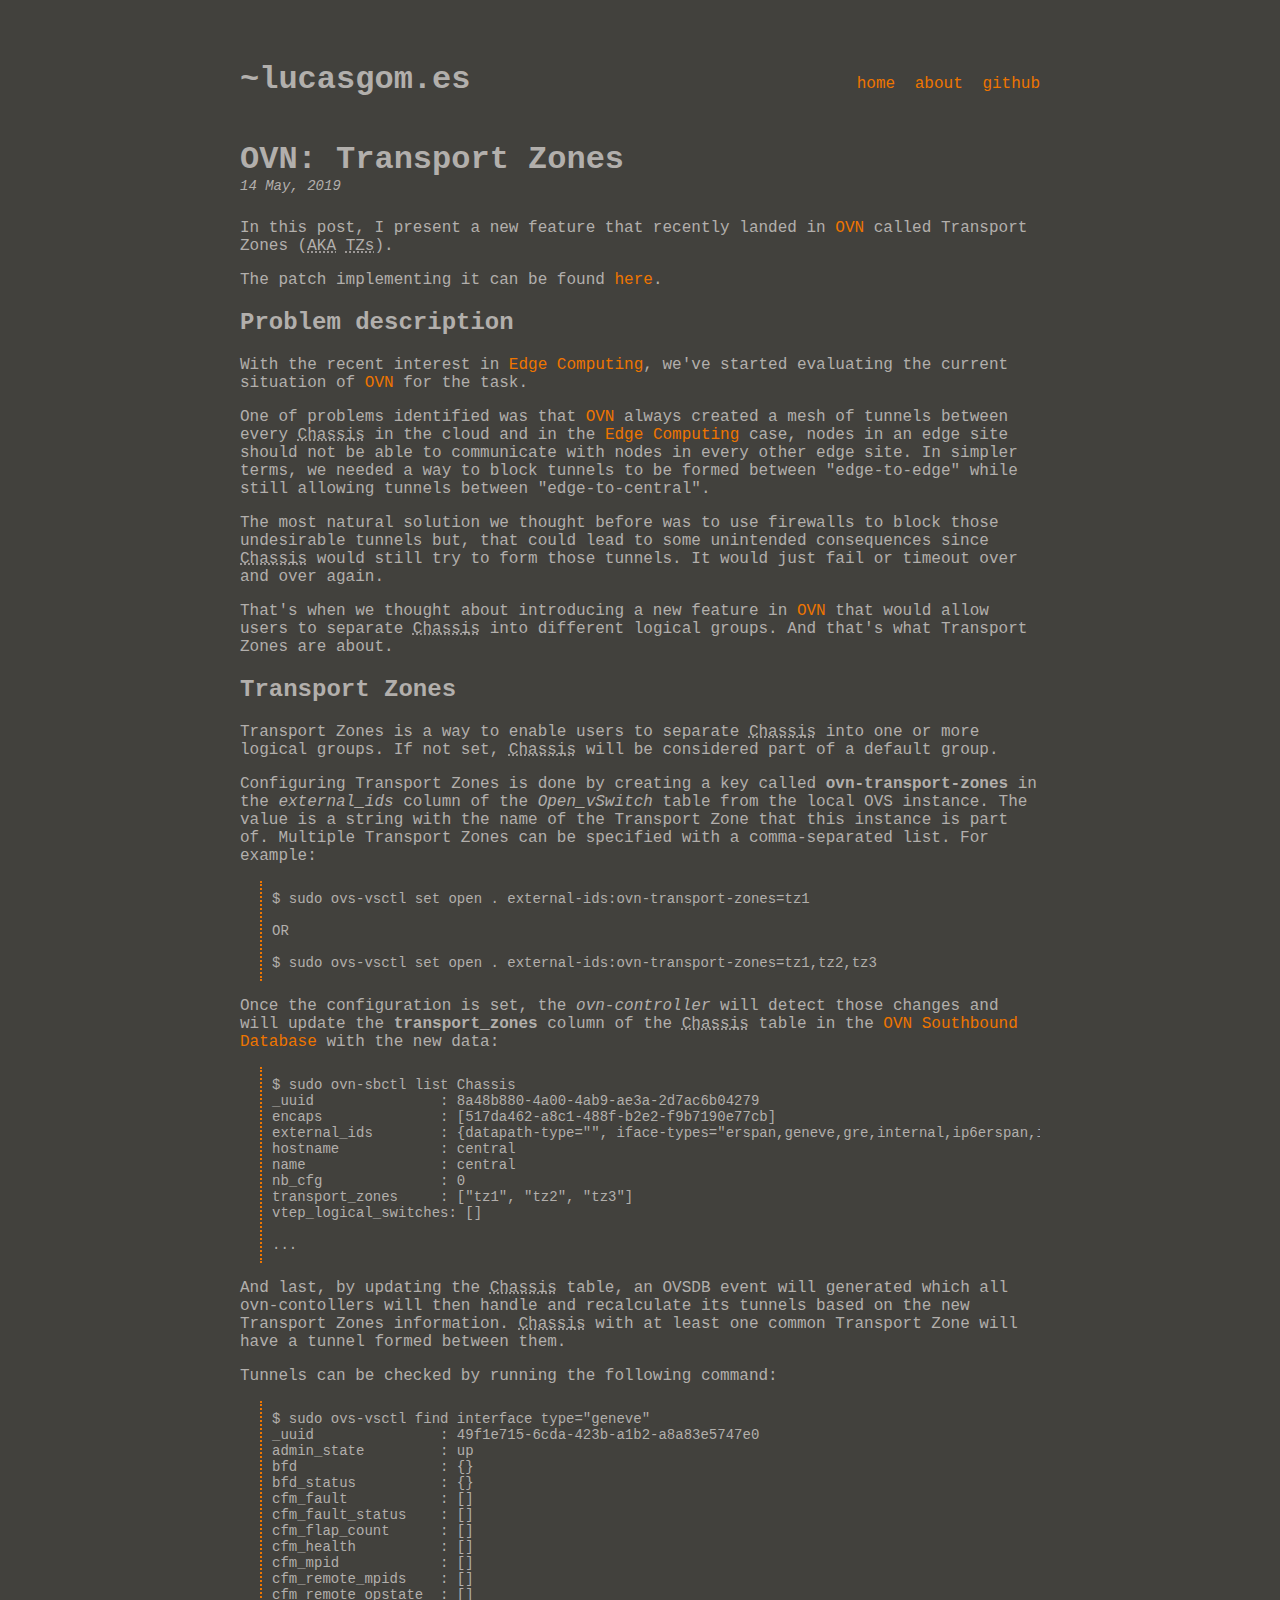
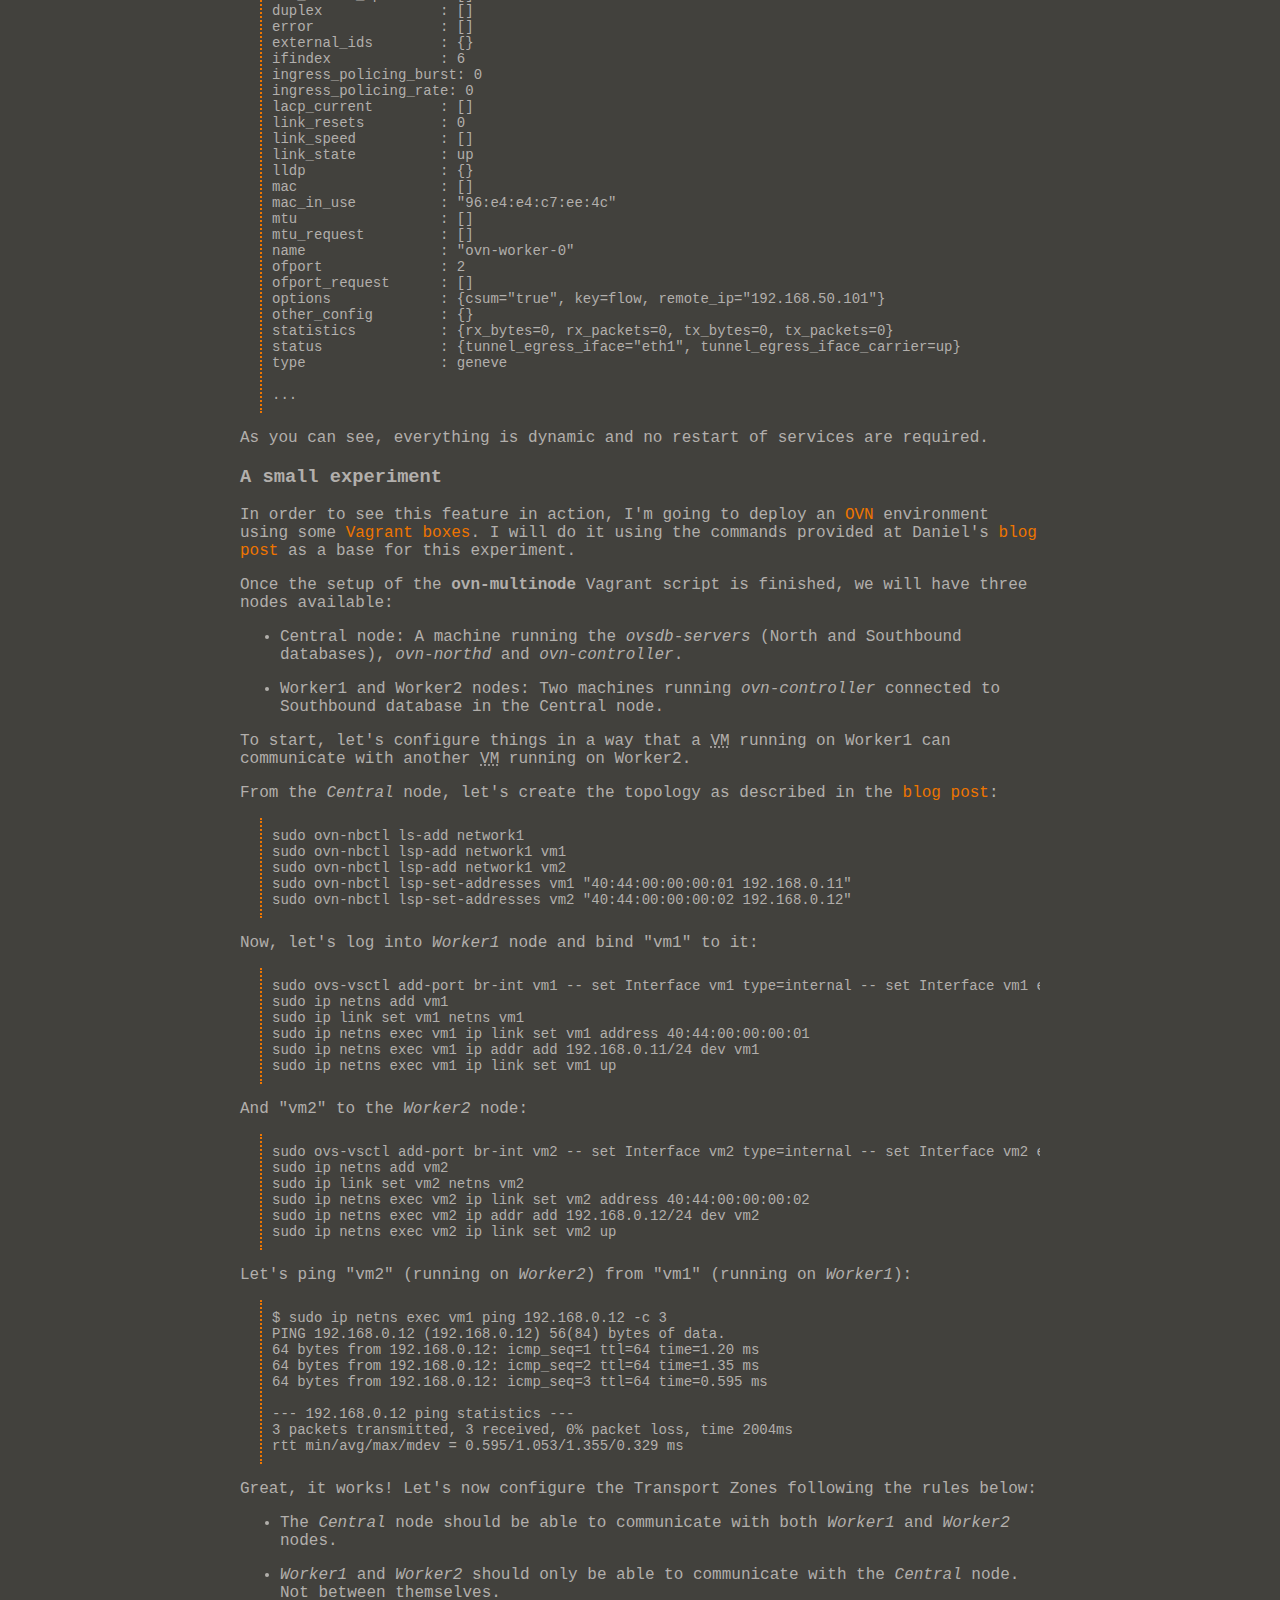
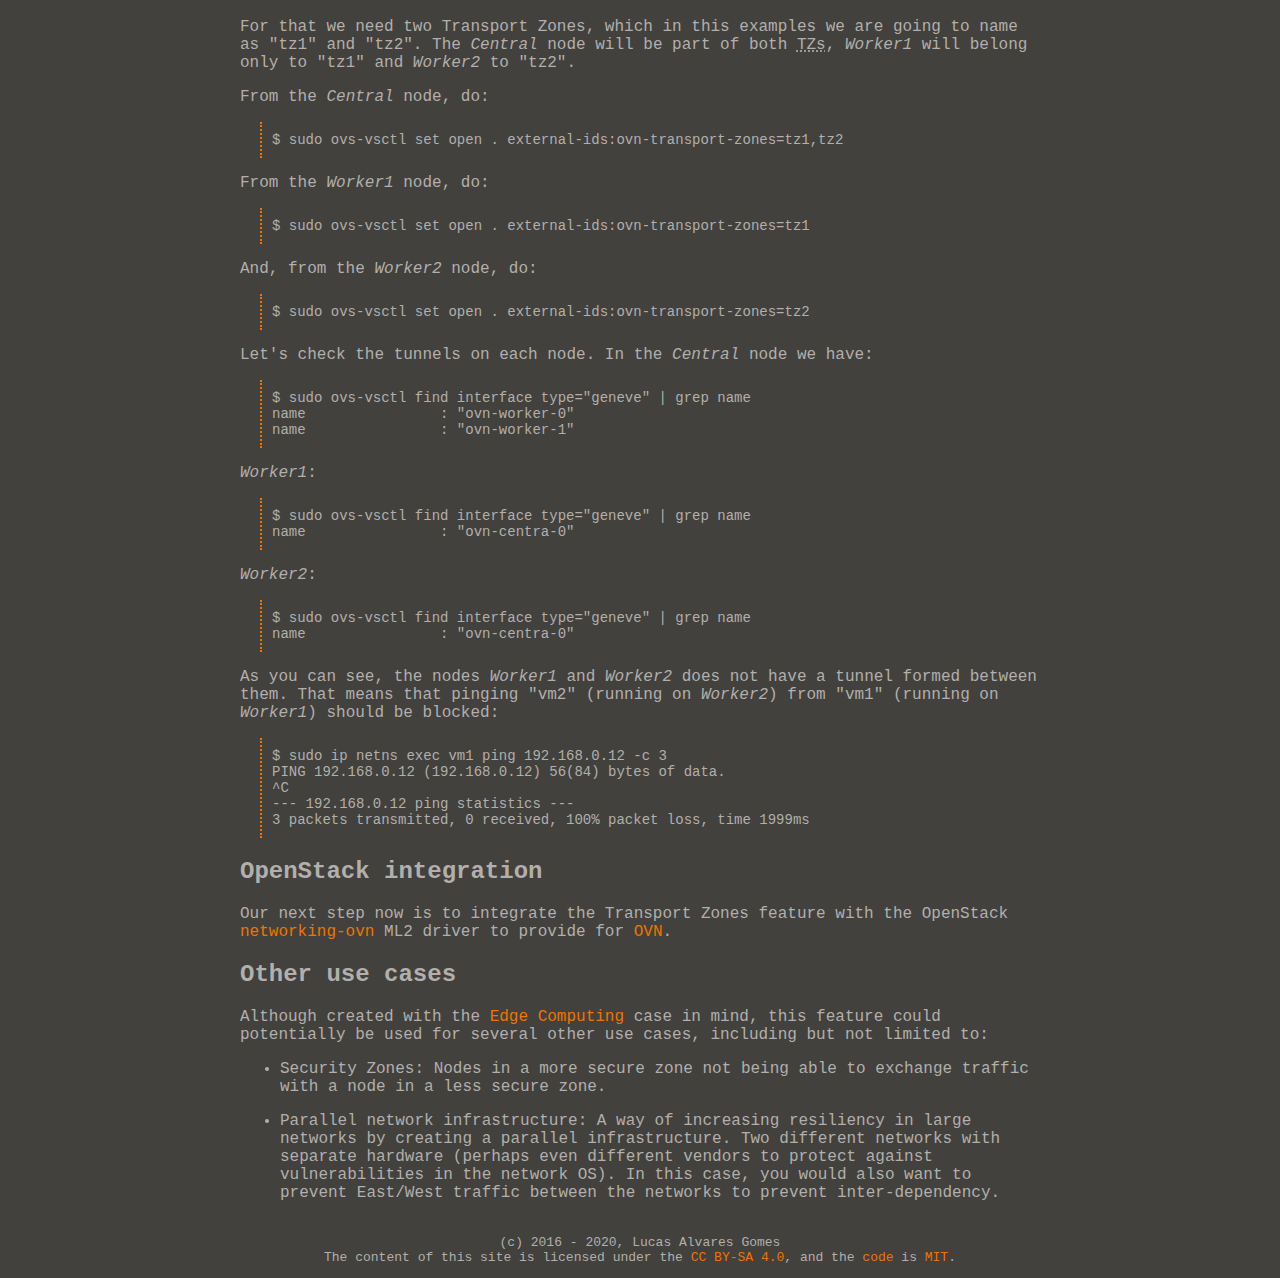
<file: posts/ovn_transport_zones.html>
<!DOCTYPE html>
<html>
    <head>
        <meta charset="utf-8">
        <meta name="viewport" content="width=device-width, initial-scale=1, user-scalable=no">

        <link rel="stylesheet" type="text/css" href="/style.css">
        
            <title>Lucas A. Gomes' Personal Page</title>
        
    </head>

    <body>
	<div class="wrapper">
	    <div class="header">
		<h1>~lucasgom.es</h1>
		<ul>
		    
		        <li><a href="/index.html">home</a></li>
		    
		        <li><a href="/about.html">about</a></li>
		    
		        <li><a href="http://github.com/umago">github</a></li>
		    
		</ul>
	    </div>
	    

	    
                
                    <h1 class="post_title">OVN: Transport Zones</h1>
                    <p class="post_date">14 May, 2019</p>
	        
		<div class="content">
		    <p>In this post, I present a new feature that recently landed in <a href="http://www.openvswitch.org/support/dist-docs/ovn-architecture.7.html">OVN</a>
called Transport Zones (<abbr title="Also Known As">AKA</abbr> <abbr title="Transport Zones">TZs</abbr>).</p>
<p>The patch implementing it can be found <a href="https://mail.openvswitch.org/pipermail/ovs-dev/2019-April/358314.html">here</a>.</p>
<h2 id="problem-description">Problem description</h2>
<p>With the recent interest in <a href="https://en.wikipedia.org/wiki/Edge_computing">Edge Computing</a>, we've started evaluating
the current situation of <a href="http://www.openvswitch.org/support/dist-docs/ovn-architecture.7.html">OVN</a> for the task.</p>
<p>One of problems identified was that <a href="http://www.openvswitch.org/support/dist-docs/ovn-architecture.7.html">OVN</a> always created a mesh of
tunnels between every <abbr title="In OVN terminology, every node where the ovn-controller service is running is referred to as a Chassis.">Chassis</abbr> in the cloud and in the <a href="https://en.wikipedia.org/wiki/Edge_computing">Edge Computing</a>
case, nodes in an edge site should not be able to communicate with nodes in
every other edge site. In simpler terms, we needed a way to block tunnels
to be formed between "edge-to-edge" while still allowing tunnels between
"edge-to-central".</p>
<p>The most natural solution we thought before was to use firewalls to
block those undesirable tunnels but, that could lead to some unintended
consequences since <abbr title="In OVN terminology, every node where the ovn-controller service is running is referred to as a Chassis.">Chassis</abbr> would still try to form those tunnels. It
would just fail or timeout over and over again.</p>
<p>That's when we thought about introducing a new feature in <a href="http://www.openvswitch.org/support/dist-docs/ovn-architecture.7.html">OVN</a> that
would allow users to separate <abbr title="In OVN terminology, every node where the ovn-controller service is running is referred to as a Chassis.">Chassis</abbr> into different logical groups. And
that's what Transport Zones are about.</p>
<h2 id="transport-zones">Transport Zones</h2>
<p>Transport Zones is a way to enable users to separate <abbr title="In OVN terminology, every node where the ovn-controller service is running is referred to as a Chassis.">Chassis</abbr> into one
or more logical groups. If not set, <abbr title="In OVN terminology, every node where the ovn-controller service is running is referred to as a Chassis.">Chassis</abbr> will be considered part of
a default group.</p>
<p>Configuring Transport Zones is done by creating a key called
<strong>ovn-transport-zones</strong> in the <em>external_ids</em> column of the <em>Open_vSwitch</em>
table from the local OVS instance. The value is a string with the name
of the Transport Zone that this instance is part of. Multiple Transport
Zones can be specified with a comma-separated list. For example:</p>
<pre><code>$ sudo ovs-vsctl set open . external-ids:ovn-transport-zones=tz1

OR

$ sudo ovs-vsctl set open . external-ids:ovn-transport-zones=tz1,tz2,tz3
</code></pre>

<p>Once the configuration is set, the <em>ovn-controller</em> will detect those
changes and will update the <strong>transport_zones</strong> column of the <abbr title="In OVN terminology, every node where the ovn-controller service is running is referred to as a Chassis.">Chassis</abbr>
table in the <a href="http://www.openvswitch.org/support/dist-docs/ovn-architecture.7.html">OVN Southbound Database</a> with the new data:</p>
<pre><code>$ sudo ovn-sbctl list Chassis
_uuid               : 8a48b880-4a00-4ab9-ae3a-2d7ac6b04279
encaps              : [517da462-a8c1-488f-b2e2-f9b7190e77cb]
external_ids        : {datapath-type=&quot;&quot;, iface-types=&quot;erspan,geneve,gre,internal,ip6erspan,ip6gre,lisp,patch,stt,system,tap,vxlan&quot;, ovn-bridge-mappings=&quot;&quot;}
hostname            : central
name                : central
nb_cfg              : 0
transport_zones     : [&quot;tz1&quot;, &quot;tz2&quot;, &quot;tz3&quot;]
vtep_logical_switches: []

...
</code></pre>

<p>And last, by updating the <abbr title="In OVN terminology, every node where the ovn-controller service is running is referred to as a Chassis.">Chassis</abbr> table, an OVSDB event will generated
which all ovn-contollers will then handle and recalculate its tunnels
based on the new Transport Zones information. <abbr title="In OVN terminology, every node where the ovn-controller service is running is referred to as a Chassis.">Chassis</abbr> with at least one
common Transport Zone will have a tunnel formed between them.</p>
<p>Tunnels can be checked by running the following command:</p>
<pre><code>$ sudo ovs-vsctl find interface type=&quot;geneve&quot;
_uuid               : 49f1e715-6cda-423b-a1b2-a8a83e5747e0
admin_state         : up
bfd                 : {}
bfd_status          : {}
cfm_fault           : []
cfm_fault_status    : []
cfm_flap_count      : []
cfm_health          : []
cfm_mpid            : []
cfm_remote_mpids    : []
cfm_remote_opstate  : []
duplex              : []
error               : []
external_ids        : {}
ifindex             : 6
ingress_policing_burst: 0
ingress_policing_rate: 0
lacp_current        : []
link_resets         : 0
link_speed          : []
link_state          : up
lldp                : {}
mac                 : []
mac_in_use          : &quot;96:e4:e4:c7:ee:4c&quot;
mtu                 : []
mtu_request         : []
name                : &quot;ovn-worker-0&quot;
ofport              : 2
ofport_request      : []
options             : {csum=&quot;true&quot;, key=flow, remote_ip=&quot;192.168.50.101&quot;}
other_config        : {}
statistics          : {rx_bytes=0, rx_packets=0, tx_bytes=0, tx_packets=0}
status              : {tunnel_egress_iface=&quot;eth1&quot;, tunnel_egress_iface_carrier=up}
type                : geneve

...
</code></pre>

<p>As you can see, everything is dynamic and no restart of services are
required.</p>
<h3 id="a-small-experiment">A small experiment</h3>
<p>In order to see this feature in action, I'm going to deploy an <a href="http://www.openvswitch.org/support/dist-docs/ovn-architecture.7.html">OVN</a>
environment using some <a href="https://github.com/danalsan/vagrants/">Vagrant boxes</a>. I will do it using the commands
provided at Daniel's <a href="http://dani.foroselectronica.es/multinode-ovn-setup-509/">blog post</a> as a base for this experiment.</p>
<p>Once the setup of the <strong>ovn-multinode</strong> Vagrant script is finished,
we will have three nodes available:</p>
<ul>
<li>
<p>Central node: A machine running the <em>ovsdb-servers</em> (North and
  Southbound databases), <em>ovn-northd</em> and <em>ovn-controller</em>.</p>
</li>
<li>
<p>Worker1 and Worker2 nodes: Two machines running <em>ovn-controller</em>
  connected to Southbound database in the Central node.</p>
</li>
</ul>
<p>To start, let's configure things in a way that a <abbr title="Virtual Machine">VM</abbr> running on Worker1
can communicate with another <abbr title="Virtual Machine">VM</abbr> running on Worker2.</p>
<p>From the <em>Central</em> node, let's create the topology as described in the
<a href="http://dani.foroselectronica.es/multinode-ovn-setup-509/">blog post</a>:</p>
<pre><code>sudo ovn-nbctl ls-add network1
sudo ovn-nbctl lsp-add network1 vm1
sudo ovn-nbctl lsp-add network1 vm2
sudo ovn-nbctl lsp-set-addresses vm1 &quot;40:44:00:00:00:01 192.168.0.11&quot;
sudo ovn-nbctl lsp-set-addresses vm2 &quot;40:44:00:00:00:02 192.168.0.12&quot;
</code></pre>

<p>Now, let's log into <em>Worker1</em> node and bind "vm1" to it:</p>
<pre><code>sudo ovs-vsctl add-port br-int vm1 -- set Interface vm1 type=internal -- set Interface vm1 external_ids:iface-id=vm1
sudo ip netns add vm1
sudo ip link set vm1 netns vm1
sudo ip netns exec vm1 ip link set vm1 address 40:44:00:00:00:01
sudo ip netns exec vm1 ip addr add 192.168.0.11/24 dev vm1
sudo ip netns exec vm1 ip link set vm1 up
</code></pre>

<p>And "vm2" to the <em>Worker2</em> node:</p>
<pre><code>sudo ovs-vsctl add-port br-int vm2 -- set Interface vm2 type=internal -- set Interface vm2 external_ids:iface-id=vm2
sudo ip netns add vm2
sudo ip link set vm2 netns vm2
sudo ip netns exec vm2 ip link set vm2 address 40:44:00:00:00:02
sudo ip netns exec vm2 ip addr add 192.168.0.12/24 dev vm2
sudo ip netns exec vm2 ip link set vm2 up
</code></pre>

<p>Let's ping "vm2" (running on <em>Worker2</em>) from "vm1" (running on <em>Worker1</em>):</p>
<pre><code>$ sudo ip netns exec vm1 ping 192.168.0.12 -c 3
PING 192.168.0.12 (192.168.0.12) 56(84) bytes of data.
64 bytes from 192.168.0.12: icmp_seq=1 ttl=64 time=1.20 ms
64 bytes from 192.168.0.12: icmp_seq=2 ttl=64 time=1.35 ms
64 bytes from 192.168.0.12: icmp_seq=3 ttl=64 time=0.595 ms

--- 192.168.0.12 ping statistics ---
3 packets transmitted, 3 received, 0% packet loss, time 2004ms
rtt min/avg/max/mdev = 0.595/1.053/1.355/0.329 ms
</code></pre>

<p>Great, it works! Let's now configure the Transport Zones following the
rules below:</p>
<ul>
<li>
<p>The <em>Central</em> node should be able to communicate with both <em>Worker1</em>
  and <em>Worker2</em> nodes.</p>
</li>
<li>
<p><em>Worker1</em> and <em>Worker2</em> should only be able to communicate with the
  <em>Central</em> node. Not between themselves.</p>
</li>
</ul>
<p>For that we need two Transport Zones, which in this examples we are going
to name as "tz1" and "tz2". The <em>Central</em> node will be part of both <abbr title="Transport Zones">TZs</abbr>,
<em>Worker1</em> will belong only to "tz1" and <em>Worker2</em> to "tz2".</p>
<p>From the <em>Central</em> node, do:</p>
<pre><code>$ sudo ovs-vsctl set open . external-ids:ovn-transport-zones=tz1,tz2
</code></pre>

<p>From the <em>Worker1</em> node, do:</p>
<pre><code>$ sudo ovs-vsctl set open . external-ids:ovn-transport-zones=tz1
</code></pre>

<p>And, from the <em>Worker2</em> node, do:</p>
<pre><code>$ sudo ovs-vsctl set open . external-ids:ovn-transport-zones=tz2
</code></pre>

<p>Let's check the tunnels on each node. In the <em>Central</em> node we have:</p>
<pre><code>$ sudo ovs-vsctl find interface type=&quot;geneve&quot; | grep name
name                : &quot;ovn-worker-0&quot;
name                : &quot;ovn-worker-1&quot;
</code></pre>

<p><em>Worker1</em>:</p>
<pre><code>$ sudo ovs-vsctl find interface type=&quot;geneve&quot; | grep name
name                : &quot;ovn-centra-0&quot;
</code></pre>

<p><em>Worker2</em>:</p>
<pre><code>$ sudo ovs-vsctl find interface type=&quot;geneve&quot; | grep name
name                : &quot;ovn-centra-0&quot;
</code></pre>

<p>As you can see, the nodes <em>Worker1</em> and <em>Worker2</em> does not have a tunnel
formed between them. That means that pinging "vm2" (running on <em>Worker2</em>)
from "vm1" (running on <em>Worker1</em>) should be blocked:</p>
<pre><code>$ sudo ip netns exec vm1 ping 192.168.0.12 -c 3
PING 192.168.0.12 (192.168.0.12) 56(84) bytes of data.
^C
--- 192.168.0.12 ping statistics ---
3 packets transmitted, 0 received, 100% packet loss, time 1999ms
</code></pre>

<h2 id="openstack-integration">OpenStack integration</h2>
<p>Our next step now is to integrate the Transport Zones feature with
the OpenStack <a href="https://docs.openstack.org/networking-ovn/latest/">networking-ovn</a> ML2 driver to provide for <a href="http://www.openvswitch.org/support/dist-docs/ovn-architecture.7.html">OVN</a>.</p>
<h2 id="other-use-cases">Other use cases</h2>
<p>Although created with the <a href="https://en.wikipedia.org/wiki/Edge_computing">Edge Computing</a> case in mind, this feature
could potentially be used for several other use cases, including but not
limited to:</p>
<ul>
<li>
<p>Security Zones: Nodes in a more secure zone not being able to
  exchange traffic with a node in a less secure zone.</p>
</li>
<li>
<p>Parallel network infrastructure: A way of increasing resiliency in
  large networks by creating a parallel infrastructure. Two different
  networks with separate hardware (perhaps even different vendors to
  protect against vulnerabilities in the network OS). In this case, you
  would also want to prevent East/West traffic between the networks to
  prevent inter-dependency.</p>
</li>
</ul>
		<div>
	    
            <div class="footer">
               
                   <p>(c) 2016 - 2020, Lucas Alvares Gomes<br>The content of this site is licensed under the <a href='https://creativecommons.org/licenses/by-sa/4.0/'>CC BY-SA 4.0</a>, and the <a href='https://github.com/umago/personal-site'>code</a> is <a href='https://raw.githubusercontent.com/umago/personal-site/gh-pages/LICENSE'>MIT</a>.</p>
               
            </div>
        </div>
    </body>

</html>
</file>
<file: style.css>
html {
    height: 100%;
    box-sizing: border-box;
}

body {
    position: relative;
    margin: 0;
    min-height: 100%;
    color: #b2afac;
    background-color: #42413d;
    font-family: "courier", monospace;
}

pre {
    overflow: auto;
    border-left: 2px dotted #ee7500;
    margin-left: 20px;
    padding: 10px;
    font-size: 14px;
}

blockquote {
    overflow: auto;
    margin-left: 20px;
    font-size: 17px;
}

a {
    color: #ee7500;
    text-decoration: none;
}

a:hover {
    text-decoration: none;
    padding-bottom: 1px;
    border-bottom: 1px dotted #ee7500;
}

hr {
    border: 0;
    border-top: 1px dotted #ee7500;
    width: 60%;
}

sup {
    font-size: 10px;
}

table {
    border-collapse: collapse;
    width: 100%;
}

th, td {
    padding: 8px;
    text-align: left;
    border: 1px dotted #ee7500;
}

th {
    background-color: #ee7500;
    text-align: center;
    color: white;
}

.video {
    position: relative;
    padding-bottom: 56.25%;
}

.video iframe {
    position: absolute;
    width: 100%;
    height: 100%;
}

.footnote {
    padding-top: 20px;
    font-size: 13px;
}

.header {
    display: flex;
    justify-content: space-between;
    align-items: baseline;
}

.header ul li {
    display: inline;
    padding: 0;
    padding-left: 10px
}

.posts li {
    padding-top: 10px;
}

.posts ul {
    list-style: none;
    margin-left: 0;
    padding-left: 0;
}

.posts li:before {
    content: "$";
    padding-right: 5px;
}

.wrapper{
    max-width: 800px;
    margin: auto;
    padding: 40px 30px 60px 30px
}

.footer {
    position: absolute;
    right: 0;
    bottom: 0;
    left: 0;
    text-align: center;
    font-size: small;
}

.center {
    display: block;
    margin-left: auto;
    margin-right: auto;
}

.post_title {
    margin-bottom: 0px;
}

.post_date {
    font-size: 14px;
    font-style: italic;
    margin-top: 0px;
    margin-bottom: 25px;
}

@media screen and (max-width: 600px) {
    .header {
        display: block;
    }

    .header ul {
        list-style: none;
        margin-left: 0;
        padding-left: 0;
    }
}
</file>
